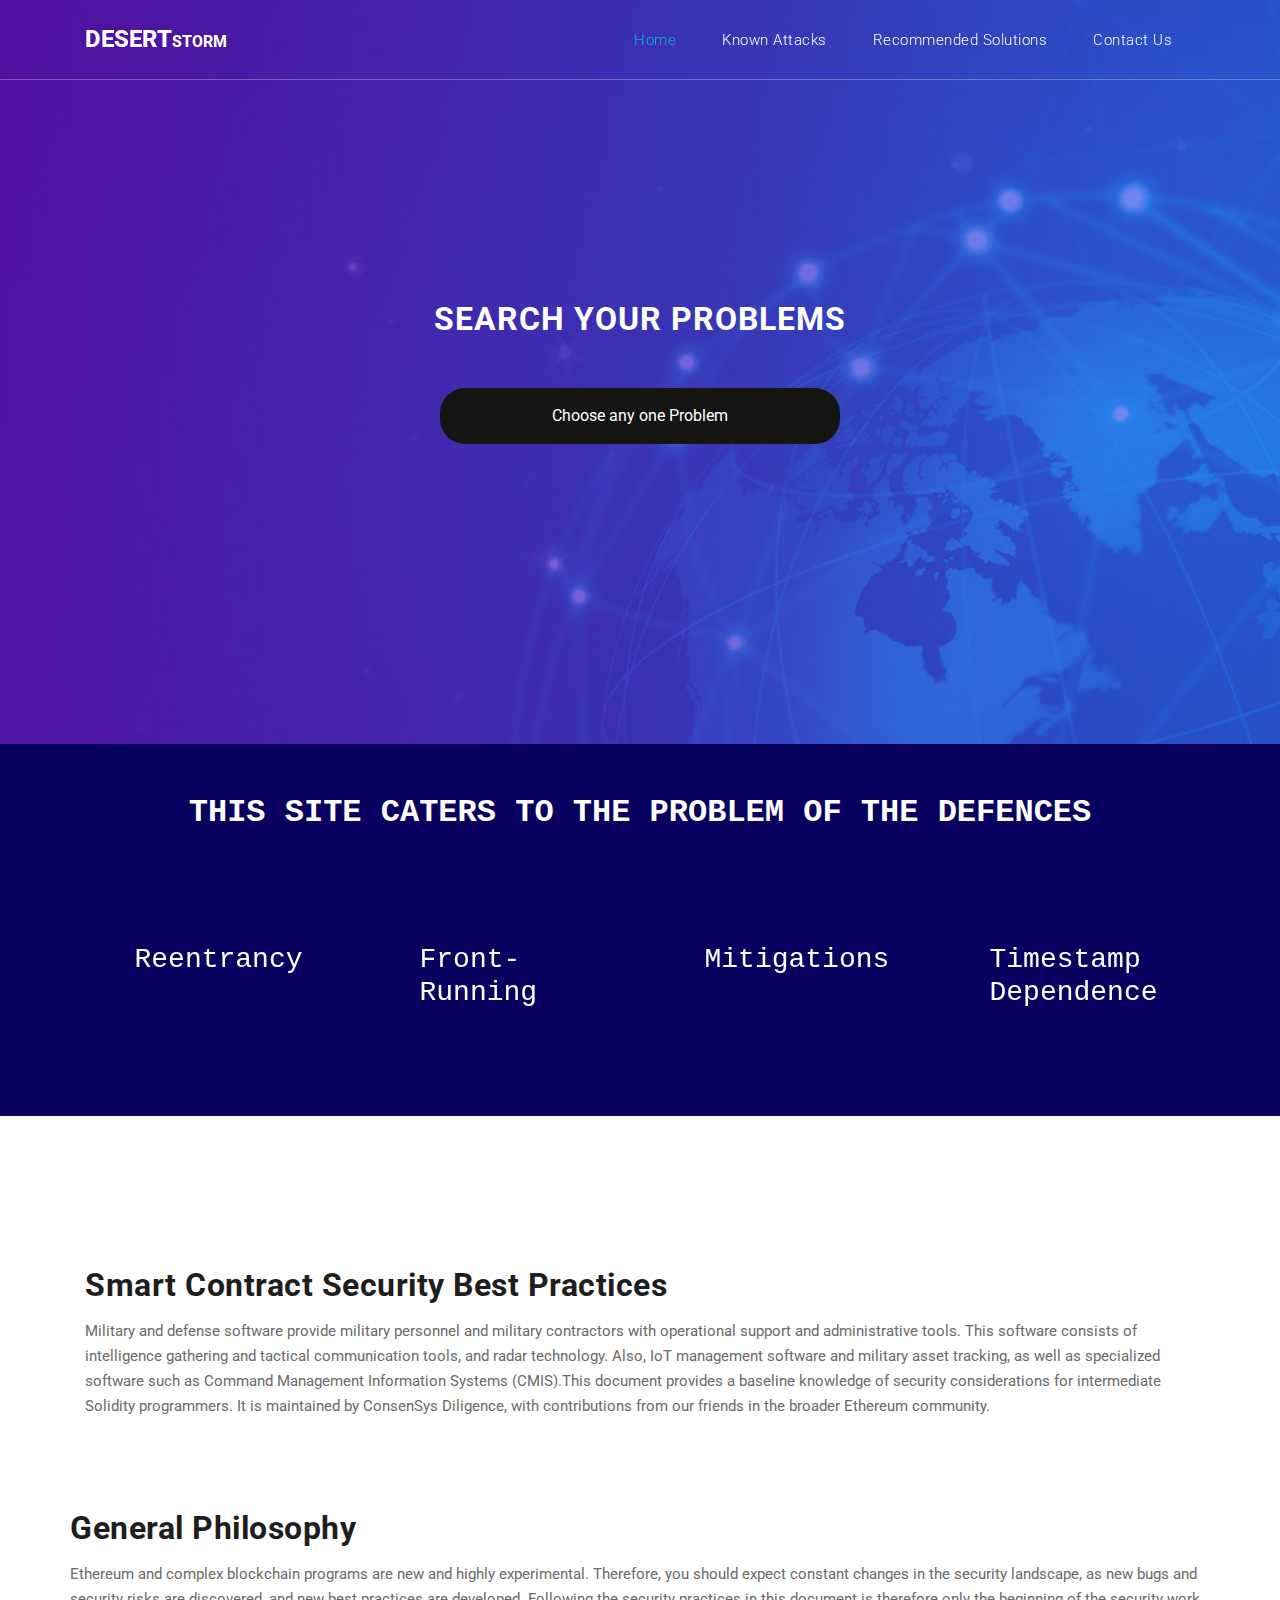
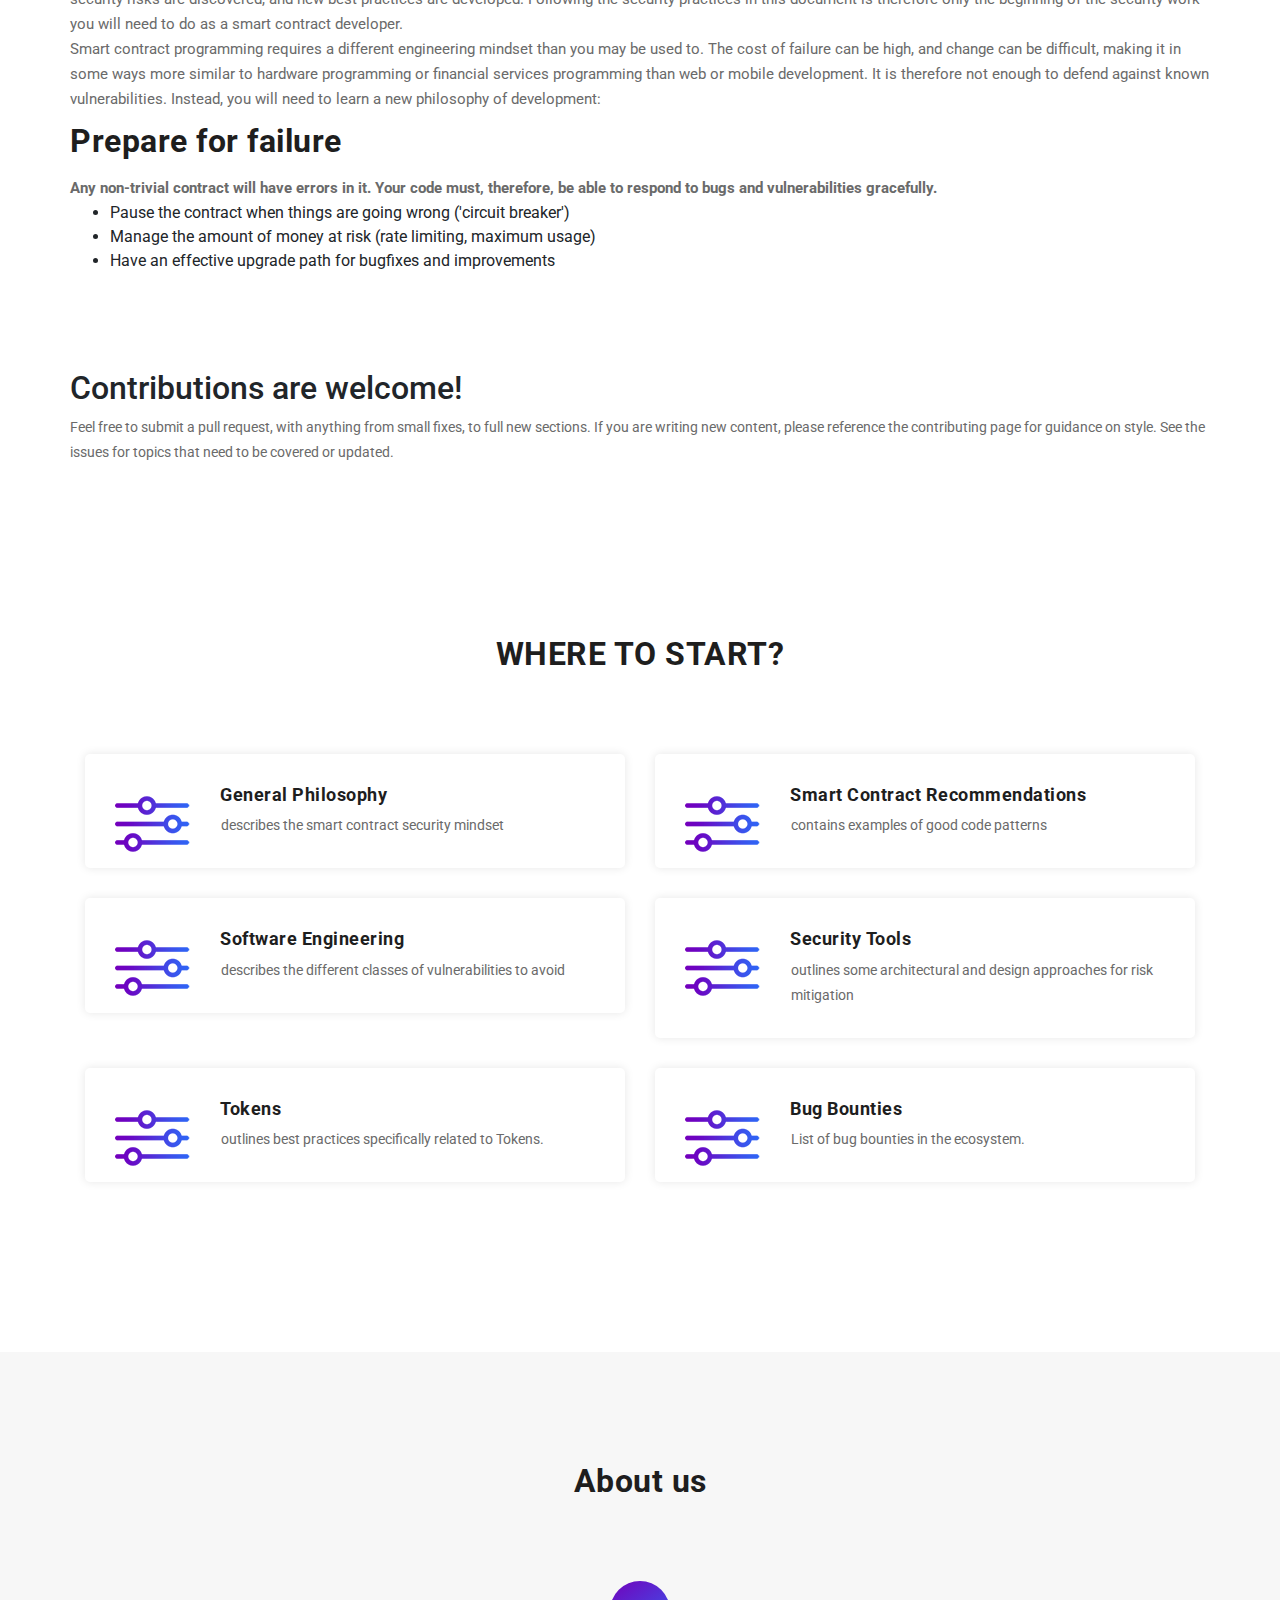
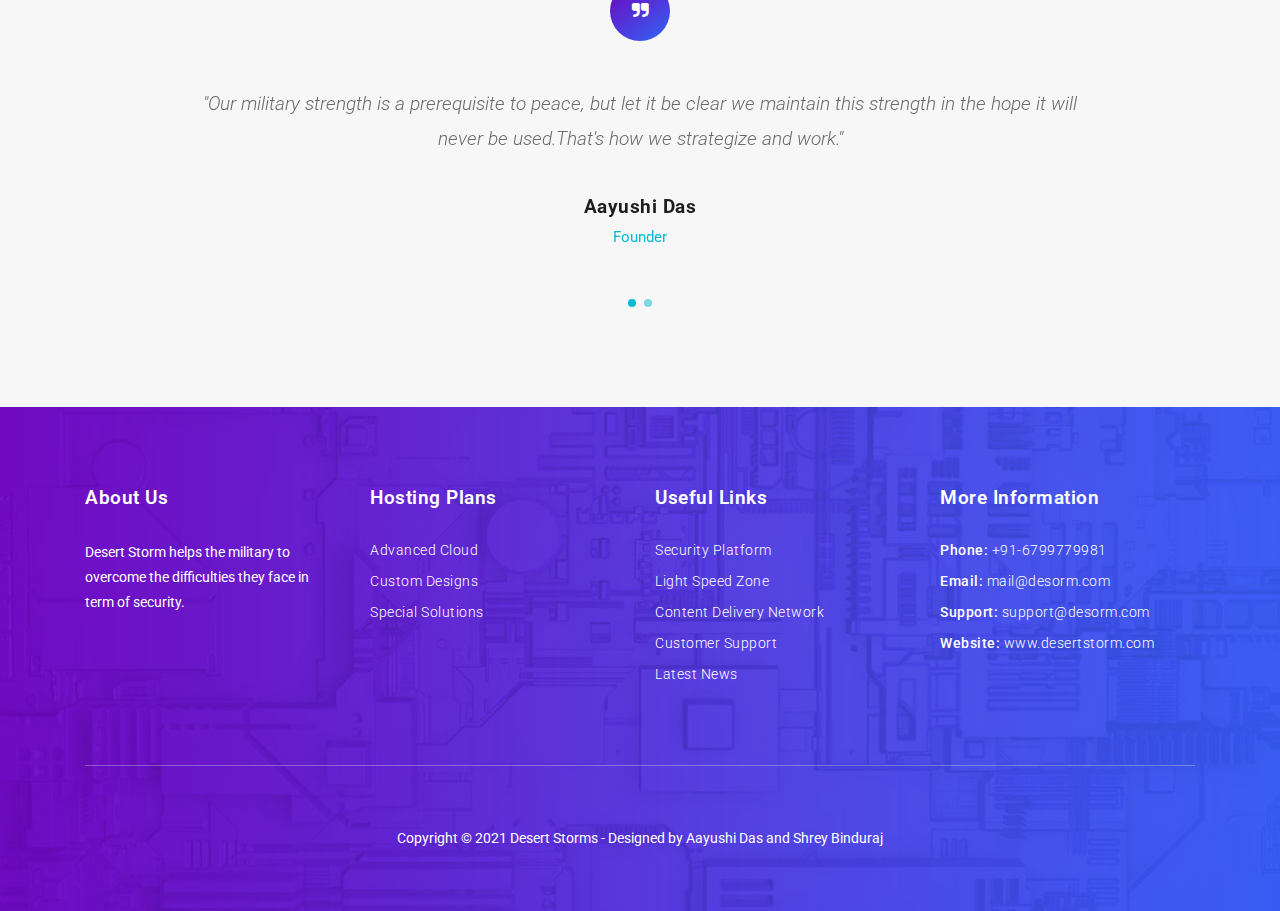
<file: index.html>
<!DOCTYPE html>
<html lang="en">

  <head>

    <meta charset="utf-8">
    <meta name="viewport" content="width=device-width, initial-scale=1, shrink-to-fit=no">
    <meta name="description" content="">
    <meta name="author" content="TemplateMo">
    <link href="https://fonts.googleapis.com/css?family=Roboto:100,300,400,500,700" rel="stylesheet">

    <title>Desert Storm:Website to prevent server attacks</title>

    <!-- Bootstrap core CSS -->
    <link href="vendor/bootstrap/css/bootstrap.min.css" rel="stylesheet">
    <!-- CSS only -->
    <link href="https://cdn.jsdelivr.net/npm/bootstrap@5.0.0-beta2/dist/css/bootstrap.min.css" rel="stylesheet" integrity="sha384-BmbxuPwQa2lc/FVzBcNJ7UAyJxM6wuqIj61tLrc4wSX0szH/Ev+nYRRuWlolflfl" crossorigin="anonymous">
    <!-- Additional CSS Files -->
    <link rel="stylesheet" href="assets/css/fontawesome.css">
    <link rel="stylesheet" href="assets/css/templatemo-host-cloud.css">
    <link rel="stylesheet" href="assets/css/owl.css">
    <link rel="stylesheet" href="style.css">
<!--

Host Cloud Template

https://templatemo.com/tm-541-host-cloud

-->
  </head>
  <style>

  .dropdown-button {
      background-color: #151515;
      color: white;
      width: 400px;
      padding: 16px;
      font-size: 16px;
      border: none;
      border-radius: 25px;
  }
  .dropdown {
      position: relative;
      display: inline-block;
  }

  .dropdown-list {
      display: none;
      position: absolute;
      background-color: #f1f1f1;
      min-width: 160px;
      box-shadow: 0px 8px 16px 0px rgba(0,0,0,0.2);
      z-index: 1;
  }

  .dropdown-list a {
      color: black;
      padding: 12px 16px;
      width:400px;
      text-decoration: none;
      display: block;
      font-family: verdana;
  }

  .dropdown-list a:hover {
      background-color: #ddd;
  }

  .dropdown:hover .dropdown-list {
      display: block;
  }

  .dropdown:hover .dropdown-button {
      background-color: #6666ff;
  }
  </style>
  <body>

    <!-- ***** Preloader Start ***** -->
    <div id="preloader">
        <div class="jumper">
            <div></div>
            <div></div>
            <div></div>
        </div>
    </div>
    <!-- ***** Preloader End ***** -->

    <!-- Header -->
    <header class="">
      <nav class="navbar navbar-expand-lg">
        <div class="container">
          <a class="navbar-brand" href="index.html"><h2>Desert<em>Storm</em></h2></a>
          <button class="navbar-toggler" type="button" data-toggle="collapse" data-target="#navbarResponsive" aria-controls="navbarResponsive" aria-expanded="false" aria-label="Toggle navigation">
            <span class="navbar-toggler-icon"></span>
          </button>
          <div class="collapse navbar-collapse" id="navbarResponsive">
            <ul class="navbar-nav ml-auto">
              <li class="nav-item active">
                <a class="nav-link" href="index.html">Home
                  <span class="sr-only">(current)</span>
                </a>
              </li>
              <li class="nav-item">
                <a class="nav-link" href="about.html">Known Attacks</a>
              </li>
              <li class="nav-item">
                <a class="nav-link" href="services.html">Recommended Solutions</a>
              </li>
              <li class="nav-item">
                <a class="nav-link" href="contact.html">Contact Us</a>
              </li>
            </ul>
          </div>
          <!-- <div class="functional-buttons">
            <ul>
              <li><a href="#">Log in</a></li>
              <li><a href="#">Sign Up</a></li>
            </ul>
          </div> -->
        </div>
      </nav>
    </header>

    <!-- Page Content -->
    <!-- Banner Starts Here -->
    <div class="banner">
      <div class="container">
        <div class="row">
          <div class="col-md-8 offset-md-2">
            <div class="header-text caption">
              <h2>Search your Problems</h2>
              <!-- <div id="search-section">
              	<form id="suggestion_form" name="gs" method="get" action="#">
                <div class="searchText">

                  <input type="text" name="q" class="searchText" placeholder="Enter your problem here..." autocomplete="on">
                  <ul>
                    <li><label><input type="checkbox" name="ext_com" value="1"><span>.com <em>($10/yr)</em></span></label></li>
                    <li><label><input type="checkbox" name="ext_net" value="1"><span>.net <em>($12/yr)</em></span></label></li>
                    <li><label><input type="checkbox" name="ext_org" value="1"><span>.org <em>($8/yr)</em></span></label></li>
                    <li><label><input type="checkbox" name="ext_in" value="1"><span>.in <em>($6/yr)</em></span></label></li>
                  </ul>
                </div>
                    <input type="submit" name="results" class="main-button" value="Search Now">
                 </form>
               <div class="advSearch_chkbox">
               </div>
              </div> -->
              <!-- <div class="search_select_box">
                <select data-live-search="true" class="w-100">
                  <option >Problem 1</option>
                  <option>Problem 2</option>
                  <option>Problem 3</option>
                  <option>Problem 4</option>
                </select>
              </div> -->
              <div class="dropdown">
  		<button class="dropdown-button">Choose any one Problem</button>
  		<div class="dropdown-list">
  			<a href="about.html">Reentrancy</a>
  			<a href="about.html">Front-Running</a>
  			<a href="about.html">TD</a>
        <a href="about.html">DoS</a>
  		</div>
  	</div>
            </div>
          </div>
        </div>
      </div>
    </div>
    <!-- Banner Ends Here -->

    <!-- Trusted Starts Here -->
    <div class="trusted-section">
      <div class="container">
        <div class="row">
          <div class="col-md-12">
            <div class="trusted-section-heading">
              <h2>THIS SITE CATERS TO THE PROBLEM OF THE DEFENCES</h2>
            </div>
          </div>
          <div class="col-md-12">
            <div class="owl-trusted owl-carousel">
              <div class="trusted-item">
                <!-- <img src="assets/images/trusted-01.png" alt="trusted 1"> -->
                <h3>Reentrancy</h3>
              </div>
              <div class="trusted-item">
                <!-- <img src="assets/images/trusted-01.png" alt="trusted 2"> -->
                <h3>Front-Running</h3>
              </div>
              <div class="trusted-item">
                <!-- <img src="assets/images/trusted-01.png" alt="trusted 3"> -->
                <h3>Mitigations</h3>
              </div>
              <div class="trusted-item">
                <!-- <img src="assets/images/trusted-01.png" alt="trusted 4"> -->
                <h3>Timestamp Dependence</h3>
              </div>
              <div class="trusted-item">
                <!-- <img src="assets/images/trusted-01.png" alt="trusted 5"> -->
                <h3>DoS with (Unexpected) revert</h3>
              </div>
            </div>
          </div>
        </div>
      </div>
    </div>
    <!-- Trusted Ends Here -->


    <!-- Services Starts Here -->
    <div class="services-section">
      <div class="container">
        <div class="row">
          <div class="col-md-12">
            <div class="section-heading">
              <h2>Smart Contract Security Best Practices</h2>
              <p>Military and defense software provide military personnel and military contractors with operational support and administrative tools. This software consists of intelligence gathering and tactical communication tools, and radar technology. Also, IoT management software and military asset tracking, as well as specialized software such as Command Management Information Systems (CMIS).This document provides a baseline knowledge of security considerations for intermediate Solidity programmers. It is maintained by ConsenSys Diligence, with contributions from our friends in the broader Ethereum community.</p>
            </div>
          </div>
          <div class="section-heading">
            <h2>General Philosophy</h2>
<p>Ethereum and complex blockchain programs are new and highly experimental. Therefore, you should expect constant changes in the security landscape, as new bugs and security risks are discovered, and new best practices are developed. Following the security practices in this document is therefore only the beginning of the security work you will need to do as a smart contract developer.<br>
Smart contract programming requires a different engineering mindset than you may be used to. The cost of failure can be high, and change can be difficult, making it in some ways more similar to hardware programming or financial services programming than web or mobile development. It is therefore not enough to defend against known vulnerabilities. Instead, you will need to learn a new philosophy of development:</p>

<h2>Prepare for failure</h2>
<p><strong>Any non-trivial contract will have errors in it. Your code must, therefore, be able to respond to bugs and vulnerabilities gracefully.</strong></p>
<ul>
  <li>Pause the contract when things are going wrong ('circuit breaker')</li>
  <li>Manage the amount of money at risk (rate limiting, maximum usage)</li>
  <li>Have an effective upgrade path for bugfixes and improvements</li>
</ul>


          </div>
          <!-- <div class="col-md-4 col-sm-6 col-xs-12">
            <div class="service-item">
              <i class="fa fa-database"></i>
              <h4>10x Light Cloud</h4>
              <p>Aenean sit amet leo vitae tellus vehicula tincidunt vel sed lorem. Nullam tincidunt commodo magna, id aliquam sapien sollicitudin id.</p>
            </div>
          </div>
          <div class="col-md-4 col-sm-6 col-xs-12">
            <div class="service-item">
              <i class="fa fa-database"></i>
              <h4>Managed VPS Cloud</h4>
              <p>You are not allowed to re-distribute this template as a downloadable ZIP file on any template collection website. Please <a rel="nofollow" href="https://templatemo.com/contact" target="_parent">contact us</a> if you want to.</p>
            </div>
          </div>
          <div class="col-md-4 col-sm-6 col-xs-12">
            <div class="service-item">
              <i class="fa fa-database"></i>
              <h4>Fully Dedicated</h4>
              <p>Aenean sit amet leo vitae tellus vehicula tincidunt vel sed lorem. Nullam tincidunt commodo magna, id aliquam sapien sollicitudin id.</p>
            </div> -->
            <h2>Contributions are welcome!</h2>
<p>Feel free to submit a pull request, with anything from small fixes, to full new sections. If you are writing new content, please reference the contributing page for guidance on style.
See the issues for topics that need to be covered or updated.</p>
          </div>
        </div>
      </div>
    </div>
    <!-- Services Ends Here -->


    <!-- Pricing Starts Here -->
    <!-- <div class="pricing-section">
      <div class="background-image-pricing">
      </div>
      <div class="container">
        <div class="row">
          <div class="col-md-8 offset-md-2">
            <div class="section-heading">
              <h2>Cloud Hosting Plans</h2>
              <p>Lorem ipsum dolor amet taxidermy sriracha cardigan salvia actually vice migas enamel pin sustainable carry scenester lomo hot chicken farm table actually kinfolk.</p>
            </div>
          </div>
          <div class="col-md-4 col-sm-6 col-xs-12">
            <div class="pricing-item">
              <h4>Basic Cloud 5x</h4>
              <div class="price">
                <h6>$15.50</h6>
                <span>monthly</span>
              </div>
              <p>Etiam sit amet placerat lacus, sed placerat mauris. Vestibulum malesuada vehicula sapien non tempus.</p>
              <div class="dev"></div>
              <ul>
                <li><i class="fa fa-check"></i>500 GB Storage Space</li>
                <li><i class="fa fa-check"></i>3 TB Data Transfer</li>
                <li><i class="fa fa-check"></i>Basic Managed Panel</li>
                <li><i class="fa fa-check"></i>24/7 Fast Support</li>
                <li><i class="fa fa-check"></i>100 Premium Themes</li>
                <li><i class="fa fa-check"></i>Cancel or Upgrade Anytime</li>
              </ul>
              <a href="#" class="main-button">Start Plan</a>
            </div>
          </div>
          <div class="col-md-4 col-sm-6 col-xs-12">
            <div class="pricing-item">
              <h4>Cloud VPS 10x</h4>
              <div class="price price-gradient">
                <h6>$30.00</h6>
                <span>monthly</span>
              </div>
              <p>Etiam sit amet placerat lacus, sed placerat mauris. Vestibulum malesuada vehicula sapien non tempus.</p>
              <div class="dev"></div>
              <ul>
                <li><i class="fa fa-check"></i>1 TB Cloud Space</li>
                <li><i class="fa fa-check"></i>8 TB Data Transfer</li>
                <li><i class="fa fa-check"></i>Fully Managed Panel</li>
                <li><i class="fa fa-check"></i>15-minute Quick Support</li>
                <li><i class="fa fa-check"></i>Unlimted Web Addons</li>
                <li><i class="fa fa-check"></i>Cancel or Upgrade Anytime</li>
              </ul>
              <a href="#" class="gradient-button">Select Plan</a>
            </div>
          </div>
          <div class="col-md-4 col-sm-6 col-xs-12">
            <div class="pricing-item">
              <h4>Advanced Cloud</h4>
              <div class="price">
                <h6>$72.25</h6>
                <span>monthly</span>
              </div>
              <p>Etiam sit amet placerat lacus, sed placerat mauris. Vestibulum malesuada vehicula sapien non tempus.</p>
              <div class="dev"></div>
              <ul>
                <li><i class="fa fa-check"></i>4 TB Cloud Space</li>
                <li><i class="fa fa-check"></i>20 TB Data Transfer</li>
                <li><i class="fa fa-check"></i>Fully Managed Panel</li>
                <li><i class="fa fa-check"></i>15-minute Quick Support</li>
                <li><i class="fa fa-check"></i>Top Notch Web Apps</li>
                <li><i class="fa fa-check"></i>Advanced Scalable</li>
              </ul>
              <a href="#" class="main-button">Take it now</a>
            </div>
          </div>
        </div>
      </div>
    </div> -->
    <!-- Pricing Ends Here -->


    <!-- Features Starts Here -->
    <div class="features-section">
      <div class="container">
        <div class="row">
          <div class="col-md-12">
            <div class="section-heading">
              <!-- <span>Best Quality for you</span> -->
              <h2>WHERE TO START?</h2>
            </div>
          </div>
          <div class="col-md-6">
            <div class="feature-item">
              <div class="icon">
                <img src="assets/images/feature-01.png" alt="">
              </div>
              <h4>General Philosophy </h4>
              <p>describes the smart contract security mindset</p>
            </div>
          </div>
          <div class="col-md-6">
            <div class="feature-item">
              <div class="icon">
                <img src="assets/images/feature-01.png" alt="">
              </div>
              <h4>Smart Contract Recommendations </h4>
              <p>contains examples of good code patterns</p>
            </div>
          </div>
          <div class="col-md-6">
            <div class="feature-item">
              <div class="icon">
                <img src="assets/images/feature-01.png" alt="">
              </div>
              <h4>Software Engineering </h4>
              <p>describes the different classes of vulnerabilities to avoid</p>
            </div>
          </div>
          <div class="col-md-6">
            <div class="feature-item">
              <div class="icon">
                <img src="assets/images/feature-01.png" alt="">
              </div>
              <h4>Security Tools </h4>
              <p>outlines some architectural and design approaches for risk mitigation</p>
            </div>
          </div>
          <div class="col-md-6">
            <div class="feature-item">
              <div class="icon">
                <img src="assets/images/feature-01.png" alt="">
              </div>
              <h4>Tokens </h4>
              <p> outlines best practices specifically related to Tokens. </p>
            </div>
          </div>
          <div class="col-md-6">
            <div class="feature-item">
              <div class="icon">
                <img src="assets/images/feature-01.png" alt="">
              </div>
              <h4>Bug Bounties</h4>
              <p>List of bug bounties in the ecosystem.</p>
            </div>
          </div>
        </div>
      </div>
    </div>
    <!-- Features Ends Here -->


    <!-- Testimonials Starts Here -->
    <div class="testimonials-section">
      <div class="container">
        <div class="row">
          <div class="col-md-12">
            <div class="section-heading">
              <h2>About us</h2>
            </div>
          </div>
          <div class="col-md-10 offset-md-1">
            <div class="owl-testimonials owl-carousel">
              <div class="testimonial-item">
                <div class="icon">
                  <i class="fa fa-quote-right"></i>
                </div>
                <p>"Our military strength is a prerequisite to peace, but let it be clear we maintain this strength in the hope it will never be used.That's how we strategize and work."</p>
                <h4>Aayushi Das</h4>
                <span>Founder</span>
              </div>
              <div class="testimonial-item">
                <div class="icon">
                  <i class="fa fa-quote-right"></i>
                </div>
                <p>"None but an armed nation can dispense with a standing army. To keep ours armed and disciplined is therefore at all times important.Hence,helping the defences with some of the problems they are facing."</p>
                <h4>Shrey Binduraj</h4>
                <span>Co-Founder</span>
              </div>
            </div>
          </div>
        </div>
      </div>
    </div>
    <!-- Testimonials Ends Here -->


    <!-- Footer Starts Here -->
    <footer>
      <div class="container">
        <div class="row">
          <div class="col-md-3 col-sm-6 col-xs-12">
            <div class="footer-item">
              <div class="footer-heading">
                <h2>About Us</h2>
              </div>
              <p>Desert Storm helps the military to overcome the difficulties they face in term of security.</p>
            </div>
          </div>

          <div class="col-md-3 col-sm-6 col-xs-12">
            <div class="footer-item">
              <div class="footer-heading">
                <h2>Hosting Plans</h2>
              </div>
              <ul class="footer-list">
                <li><a href="#">Advanced Cloud</a></li>
                <li><a href="#">Custom Designs</a></li>
                <li><a href="#">Special Solutions</a></li>
              </ul>
            </div>
          </div>


          <div class="col-md-3 col-sm-6 col-xs-12">
            <div class="footer-item">
              <div class="footer-heading">
                <h2>Useful Links</h2>
              </div>
              <ul class="footer-list">
                <li><a href="#">Security Platform</a></li>
                <li><a href="#">Light Speed Zone</a></li>
                <li><a href="#">Content Delivery Network</a></li>
                <li><a href="#">Customer Support</a></li>
                <li><a href="#">Latest News</a></li>
              </ul>
            </div>
          </div>

          <div class="col-md-3 col-sm-6 col-xs-12">
            <div class="footer-item">
              <div class="footer-heading">
                <h2>More Information</h2>
              </div>
              <ul class="footer-list">
                <li>Phone: <a href="#">+91-6799779981</a></li>
                <li>Email: <a href="#">mail@desorm.com</a></li>
                <li>Support: <a href="#">support@desorm.com</a></li>
                <li>Website: <a href="#">www.desertstorm.com</a></li>
              </ul>
            </div>
          </div>
          <div class="col-md-12">
            <div class="sub-footer">
              <p>Copyright &copy; 2021 Desert Storms
				- Designed by <a rel="nofollow" href="https://templatemo.com">Aayushi Das and Shrey Binduraj</a></p>
            </div>
          </div>
        </div>
      </div>
    </footer>
    <!-- Footer Ends Here -->

    <!-- Bootstrap core JavaScript -->
    <script src="vendor/jquery/jquery.min.js"></script>
    <script src="vendor/bootstrap/js/bootstrap.bundle.min.js"></script>

    <!-- Additional Scripts -->
    <script src="assets/js/custom.js"></script>
    <script src="assets/js/owl.js"></script>
    <script src="assets/js/accordions.js"></script>


    <script language = "text/Javascript">
      cleared[0] = cleared[1] = cleared[2] = 0; //set a cleared flag for each field
      function clearField(t){                   //declaring the array outside of the
      if(! cleared[t.id]){                      // function makes it static and global
          cleared[t.id] = 1;  // you could use true and false, but that's more typing
          t.value='';         // with more chance of typos
          t.style.color='#fff';
          }
      }
    </script>

    <script src="script.js" charset="utf-8"></script>
  </body>
</html>
</file>
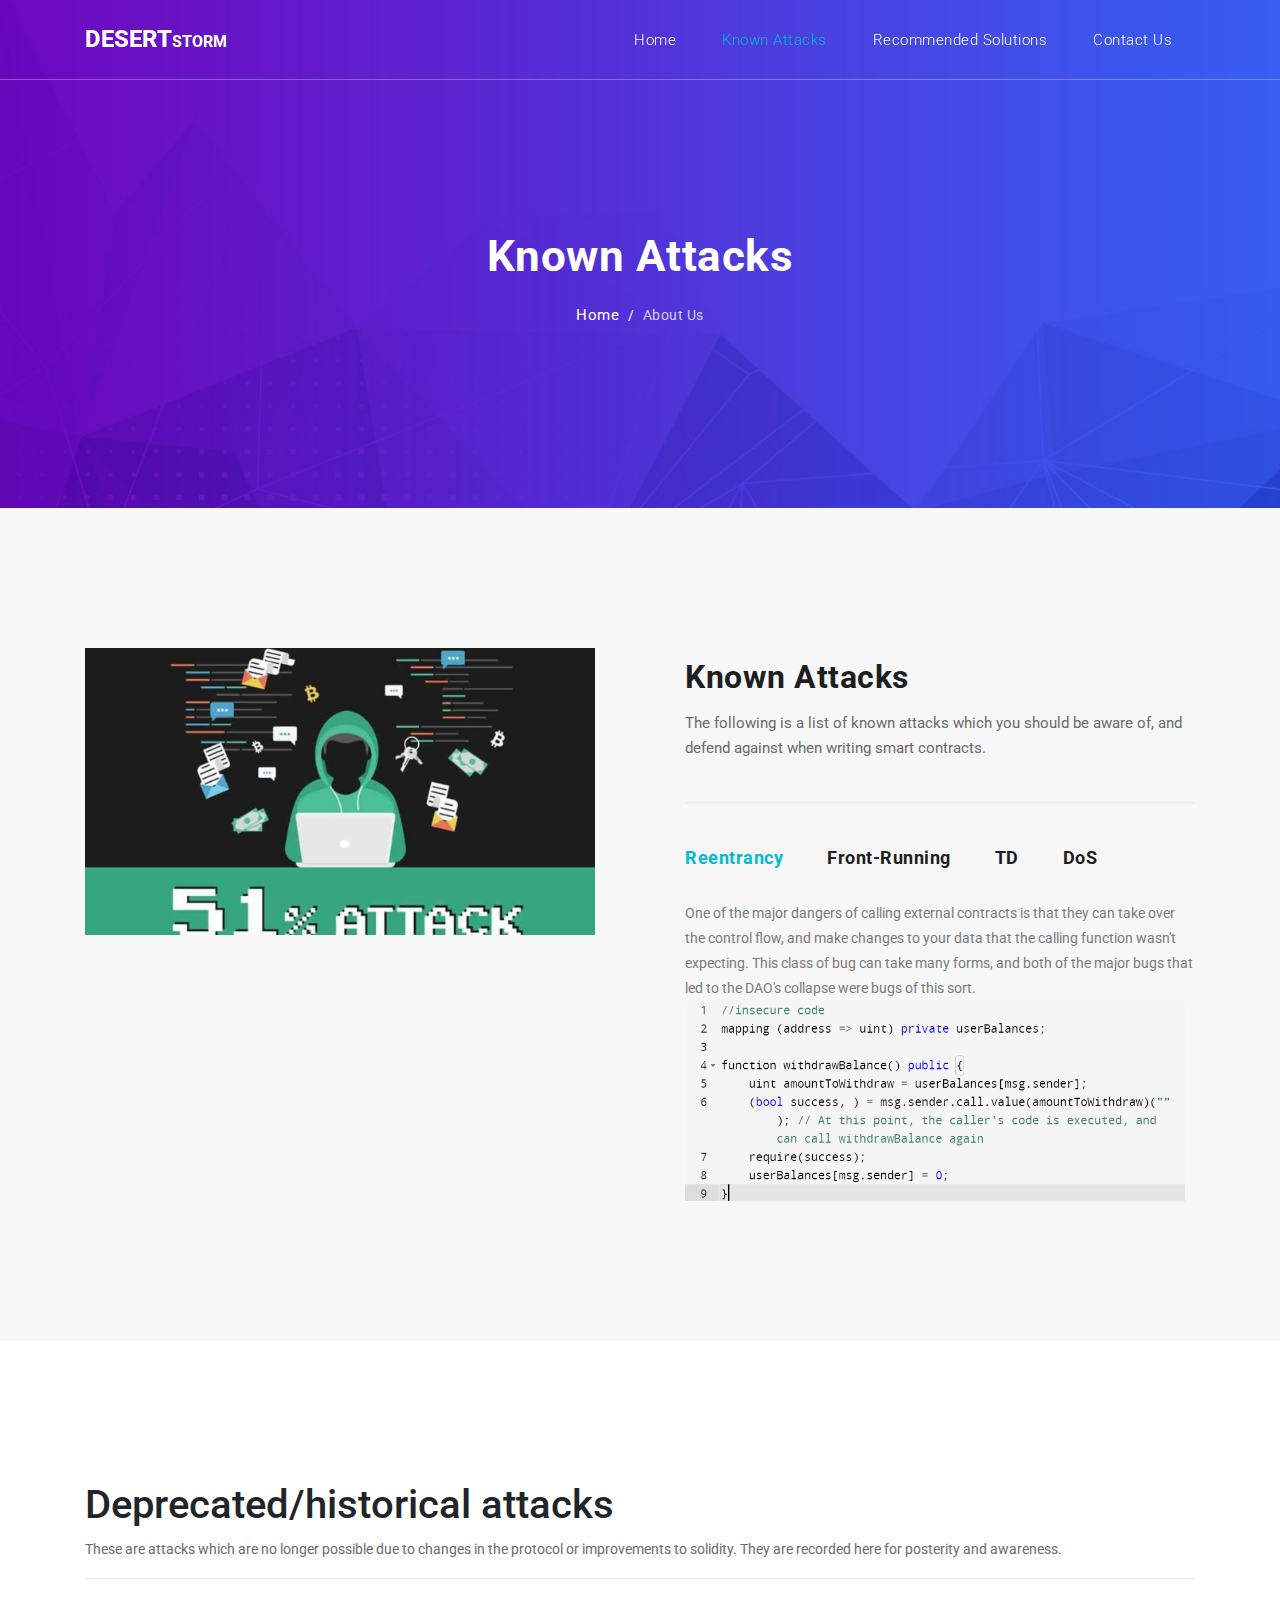
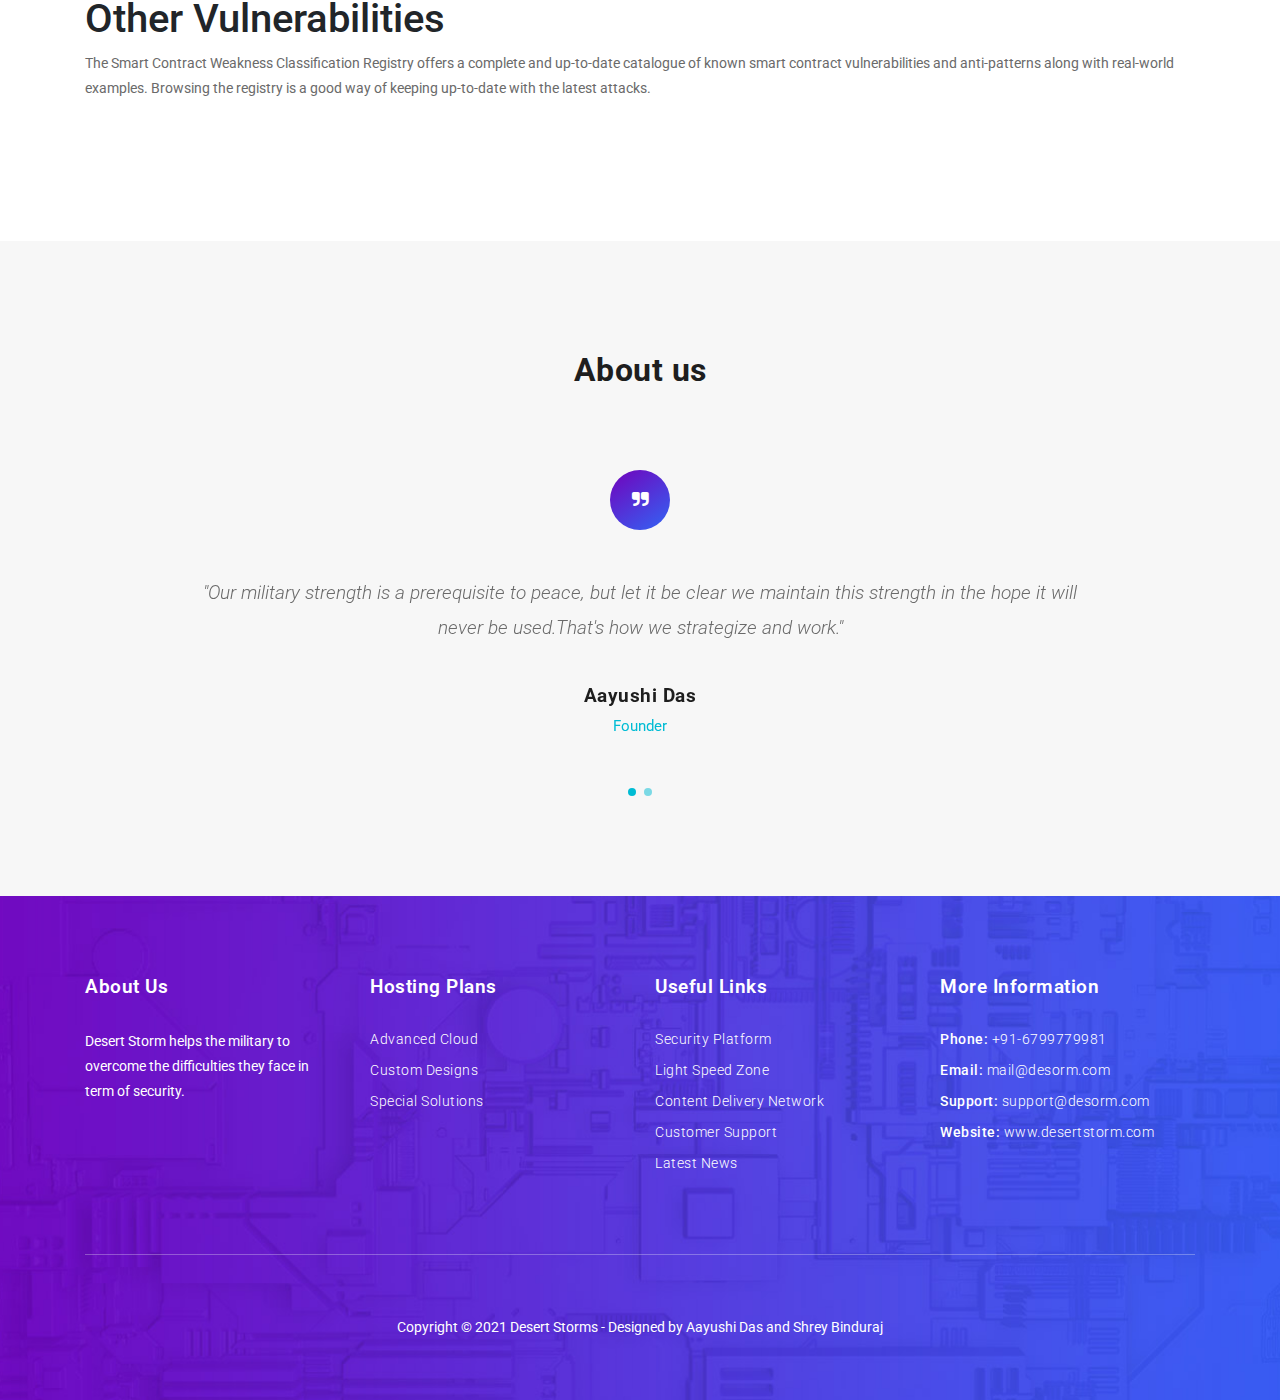
<file: about.html>
<!DOCTYPE html>
<html lang="en">

  <head>

    <meta charset="utf-8">
    <meta name="viewport" content="width=device-width, initial-scale=1, shrink-to-fit=no">
    <meta name="description" content="">
    <meta name="author" content="TemplateMo">
    <link href="https://fonts.googleapis.com/css?family=Roboto:100,300,400,500,700" rel="stylesheet">

    <title>Desert Storm:Website to prevent server attacks</title>

    <!-- Bootstrap core CSS -->
    <link href="vendor/bootstrap/css/bootstrap.min.css" rel="stylesheet">

    <!-- Additional CSS Files -->
    <link rel="stylesheet" href="assets/css/fontawesome.css">
    <link rel="stylesheet" href="assets/css/templatemo-host-cloud.css">
    <link rel="stylesheet" href="assets/css/owl.css">
<!--

Host Cloud Template

https://templatemo.com/tm-541-host-cloud

-->
  </head>

  <body>

    <!-- ***** Preloader Start ***** -->
    <div id="preloader">
        <div class="jumper">
            <div></div>
            <div></div>
            <div></div>
        </div>
    </div>
    <!-- ***** Preloader End ***** -->

    <!-- Header -->
    <header class="">
      <nav class="navbar navbar-expand-lg">
        <div class="container">
          <a class="navbar-brand" href="index.html"><h2>Desert<em>Storm</em></h2></a>
          <button class="navbar-toggler" type="button" data-toggle="collapse" data-target="#navbarResponsive" aria-controls="navbarResponsive" aria-expanded="false" aria-label="Toggle navigation">
            <span class="navbar-toggler-icon"></span>
          </button>
          <div class="collapse navbar-collapse" id="navbarResponsive">
            <ul class="navbar-nav ml-auto">
              <li class="nav-item">
                <a class="nav-link" href="index.html">Home
                  <span class="sr-only">(current)</span>
                </a>
              </li>
              <li class="nav-item active">
                <a class="nav-link" href="about.html">Known Attacks</a>
              </li>
              <li class="nav-item">
                <a class="nav-link" href="services.html">Recommended Solutions</a>
              </li>
              <li class="nav-item">
                <a class="nav-link" href="contact.html">Contact Us</a>
              </li>
            </ul>
          </div>
          <!-- <div class="functional-buttons">
            <ul>
              <li><a href="#">Log in</a></li>
              <li><a href="#">Sign Up</a></li>
            </ul>
          </div> -->
        </div>
      </nav>
    </header>

    <!-- Page Content -->
    <!-- Heading Starts Here -->
    <div class="page-heading header-text">
      <div class="container">
        <div class="row">
          <div class="col-md-12">
            <h1>Known Attacks</h1>
            <p><a href="index.html">Home</a> / <span>About Us</span></p>
          </div>
        </div>
      </div>
    </div>
    <!-- Heading Ends Here -->


    <!-- About Us Starts Here -->
    <div class="about-us">
      <div class="container">
        <div class="row">
          <div class="col-md-6">
            <div class="left-image">
              <img src="assets/images/our-team.jpg" alt="">
            </div>
          </div>
          <div class="col-md-6">
            <div class="right-content">
              <div class="section-heading">
                <h2>Known Attacks</h2>
                <p>The following is a list of known attacks which you should be aware of, and defend against when writing smart contracts.</p>
              </div>
              <div id='tabs'>
                  <ul>
                    <li><a href='#tabs-1'>Reentrancy</a></li>
                    <li><a href='#tabs-2'>Front-Running</a></li>
                    <li><a href='#tabs-3'>TD</a></li>
                    <li><a href='#tabs-4'>DoS</a></li>
                  </ul>
                  <section class='tabs-content'>
                    <article id='tabs-1'>
                      <p>One of the major dangers of calling external contracts is that they can take over the control flow, and make changes to your data that the calling function wasn't expecting. This class of bug can take many forms, and both of the major bugs that led to the DAO's collapse were bugs of this sort.</p>
                      <img src="assets/images/problem 1.png" height="200px" width="500px"alt="">
                    </article>
                    <article id='tabs-2'>
                      <p>Front-running, coined originally for traditional financial markets, is the race to order the chaos to the winners benefit. In financial markets, the flow of information gave birth to intermediaries that could simply profit by being the first to know and react to some information. These attacks mostly had been within stock market deals and early domain registries, such as whois gateways.</p>
                      <img src="assets/images/Problem 2.png" height="300px" width="600px" alt="">
                    </article>
                    <article id='tabs-3'>
                      <p>Be aware that the timestamp of the block can be manipulated by the miner, and all direct and indirect uses of the timestamp should be considered.</p>
                      <img src="assets/images/Problem 3.png" height="300px" width="600px" alt="">
                    </article>
                    <article id='tabs-4'>
                      <p>If attacker bids using a smart contract which has a fallback function that reverts any payment, the attacker can win any auction. When it tries to refund the old leader, it reverts if the refund fails. This means that a malicious bidder can become the leader while making sure that any refunds to their address will always fail. In this way, they can prevent anyone else from calling the bid() function, and stay the leader forever. A recommendation is to set up a pull payment system instead, as described earlier.</p>
                      <img src="assets/images/Problem 4.png" height="200px" width="500px" alt="">

                    </article>
                  </section>
                </div>
            </div>
          </div>
        </div>
      </div>
    </div>
    <!-- About Us Ends Here -->


    <!-- Team Starts Here -->
    <div class="team-section">
      <div class="container">
        <h1>Deprecated/historical attacks</h1>
<p>These are attacks which are no longer possible due to changes in the protocol or improvements to solidity. They are recorded here for posterity and awareness.</p>
<hr>
        <h1>Other Vulnerabilities</h1>
        <p>The Smart Contract Weakness Classification Registry offers a complete and up-to-date catalogue of known smart contract vulnerabilities and anti-patterns along with real-world examples. Browsing the registry is a good way of keeping up-to-date with the latest attacks.</p>
      </div>

    </div>
    <!-- Team Ends Here -->


    <!-- Testimonials Starts Here -->
    <div class="testimonials-section">
      <div class="container">
        <div class="row">
          <div class="col-md-12">
            <div class="section-heading">
              <h2>About us</h2>
            </div>
          </div>
          <div class="col-md-10 offset-md-1">
            <div class="owl-testimonials owl-carousel">
              <div class="testimonial-item">
                <div class="icon">
                  <i class="fa fa-quote-right"></i>
                </div>
                <p>"Our military strength is a prerequisite to peace, but let it be clear we maintain this strength in the hope it will never be used.That's how we strategize and work."</p>
                <h4>Aayushi Das</h4>
                <span>Founder</span>
              </div>
              <div class="testimonial-item">
                <div class="icon">
                  <i class="fa fa-quote-right"></i>
                </div>
                <p>"None but an armed nation can dispense with a standing army. To keep ours armed and disciplined is therefore at all times important.Hence,helping the defences with some of the problems they are facing."</p>
                <h4>Shrey Binduraj</h4>
                <span>Co-Founder</span>
              </div>
            </div>
          </div>
        </div>
      </div>
    </div>
    <!-- Testimonials Ends Here -->


    <!-- Footer Starts Here -->
    <footer>
      <div class="container">
        <div class="row">
          <div class="col-md-3 col-sm-6 col-xs-12">
            <div class="footer-item">
              <div class="footer-heading">
                <h2>About Us</h2>
              </div>
              <p>Desert Storm helps the military to overcome the difficulties they face in term of security.</p>
            </div>
          </div>

          <div class="col-md-3 col-sm-6 col-xs-12">
            <div class="footer-item">
              <div class="footer-heading">
                <h2>Hosting Plans</h2>
              </div>
              <ul class="footer-list">
                <li><a href="#">Advanced Cloud</a></li>
                <li><a href="#">Custom Designs</a></li>
                <li><a href="#">Special Solutions</a></li>
              </ul>
            </div>
          </div>


          <div class="col-md-3 col-sm-6 col-xs-12">
            <div class="footer-item">
              <div class="footer-heading">
                <h2>Useful Links</h2>
              </div>
              <ul class="footer-list">
                <li><a href="#">Security Platform</a></li>
                <li><a href="#">Light Speed Zone</a></li>
                <li><a href="#">Content Delivery Network</a></li>
                <li><a href="#">Customer Support</a></li>
                <li><a href="#">Latest News</a></li>
              </ul>
            </div>
          </div>

          <div class="col-md-3 col-sm-6 col-xs-12">
            <div class="footer-item">
              <div class="footer-heading">
                <h2>More Information</h2>
              </div>
              <ul class="footer-list">
                <li>Phone: <a href="#">+91-6799779981</a></li>
                <li>Email: <a href="#">mail@desorm.com</a></li>
                <li>Support: <a href="#">support@desorm.com</a></li>
                <li>Website: <a href="#">www.desertstorm.com</a></li>
              </ul>
            </div>
          </div>
          <div class="col-md-12">
            <div class="sub-footer">
              <p>Copyright &copy; 2021 Desert Storms
        - Designed by <a rel="nofollow" href="https://templatemo.com">Aayushi Das and Shrey Binduraj</a></p>
            </div>
          </div>
        </div>
      </div>
    </footer>
    <!-- Footer Ends Here -->

    <!-- Bootstrap core JavaScript -->
    <script src="vendor/jquery/jquery.min.js"></script>
    <script src="vendor/bootstrap/js/bootstrap.bundle.min.js"></script>

    <!-- Additional Scripts -->
    <script src="assets/js/custom.js"></script>
    <script src="assets/js/owl.js"></script>
    <script src="assets/js/accordions.js"></script>

    <script language = "text/Javascript">
      cleared[0] = cleared[1] = cleared[2] = 0; //set a cleared flag for each field
      function clearField(t){                   //declaring the array outside of the
      if(! cleared[t.id]){                      // function makes it static and global
          cleared[t.id] = 1;  // you could use true and false, but that's more typing
          t.value='';         // with more chance of typos
          t.style.color='#fff';
          }
      }
    </script>

  </body>
</html>
</file>
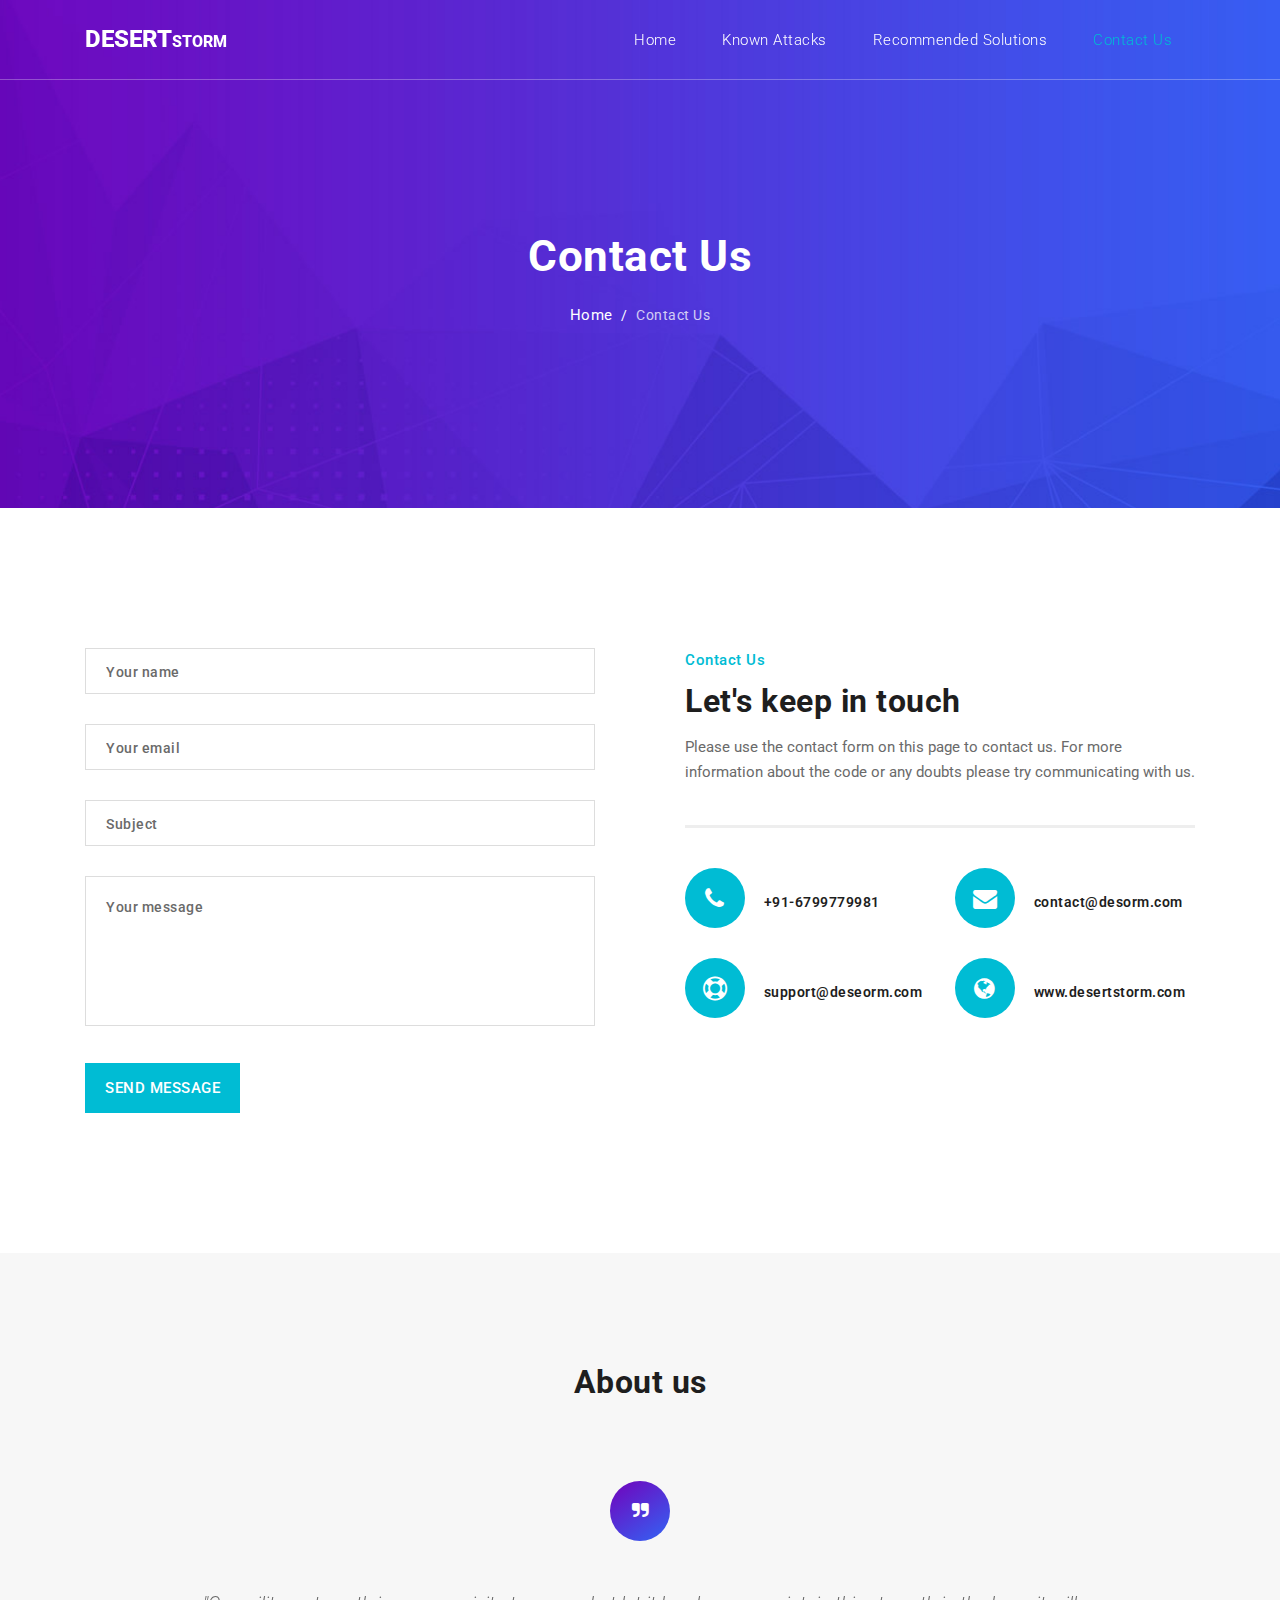
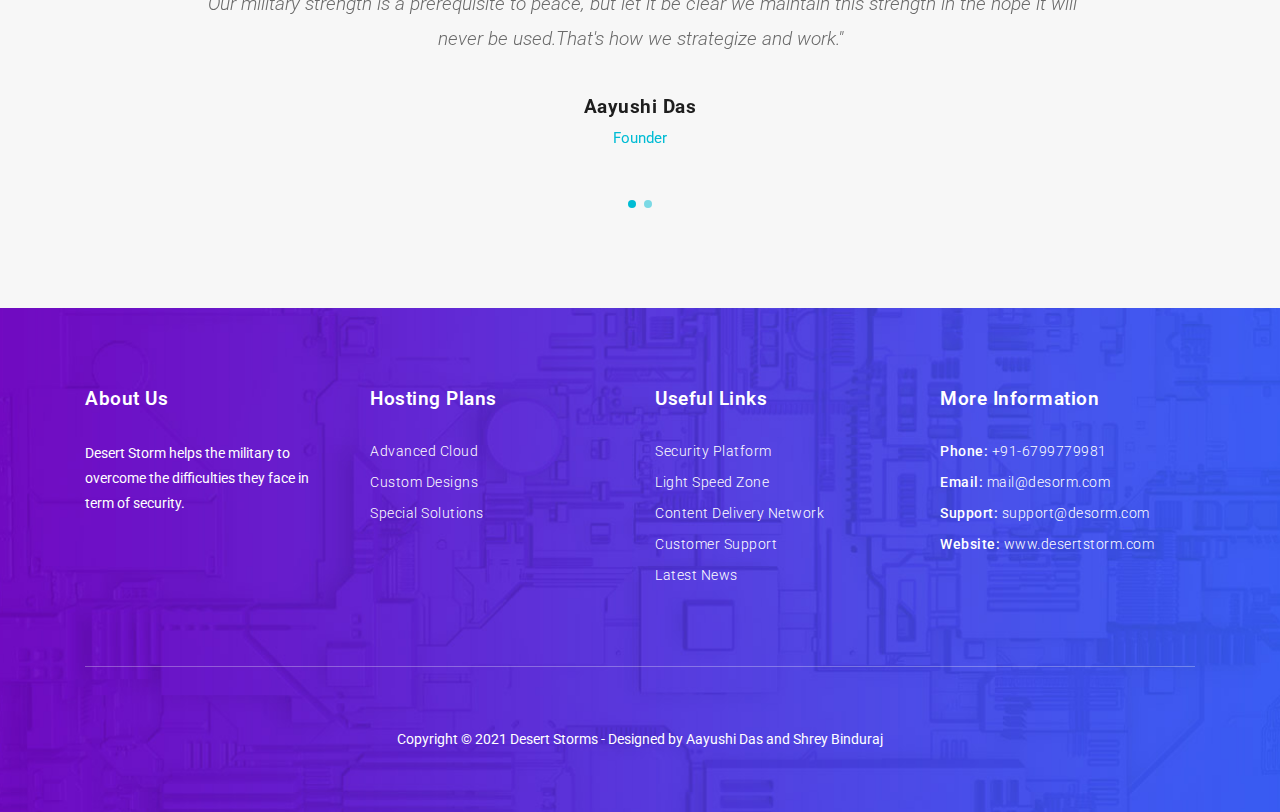
<file: contact.html>
<!DOCTYPE html>
<html lang="en">

  <head>

    <meta charset="utf-8">
    <meta name="viewport" content="width=device-width, initial-scale=1, shrink-to-fit=no">
    <meta name="description" content="">
    <meta name="author" content="TemplateMo">
    <link href="https://fonts.googleapis.com/css?family=Roboto:100,300,400,500,700" rel="stylesheet">

    <title>Desert Storm:Website to prevent server attacks</title>

    <!-- Bootstrap core CSS -->
    <link href="vendor/bootstrap/css/bootstrap.min.css" rel="stylesheet">

    <!-- Additional CSS Files -->
    <link rel="stylesheet" href="assets/css/fontawesome.css">
    <link rel="stylesheet" href="assets/css/templatemo-host-cloud.css">
    <link rel="stylesheet" href="assets/css/owl.css">
<!--

Host Cloud Template

https://templatemo.com/tm-541-host-cloud

-->
  </head>

  <body>

    <!-- ***** Preloader Start ***** -->
    <div id="preloader">
        <div class="jumper">
            <div></div>
            <div></div>
            <div></div>
        </div>
    </div>
    <!-- ***** Preloader End ***** -->

    <!-- Header -->
    <header class="">
      <nav class="navbar navbar-expand-lg">
        <div class="container">
          <a class="navbar-brand" href="index.html"><h2>Desert<em>Storm</em></h2></a>
          <button class="navbar-toggler" type="button" data-toggle="collapse" data-target="#navbarResponsive" aria-controls="navbarResponsive" aria-expanded="false" aria-label="Toggle navigation">
            <span class="navbar-toggler-icon"></span>
          </button>
          <div class="collapse navbar-collapse" id="navbarResponsive">
            <ul class="navbar-nav ml-auto">
              <li class="nav-item">
                <a class="nav-link" href="index.html">Home
                  <span class="sr-only">(current)</span>
                </a>
              </li>
              <li class="nav-item">
                <a class="nav-link" href="about.html">Known Attacks</a>
              </li>
              <li class="nav-item">
                <a class="nav-link" href="services.html">Recommended Solutions</a>
              </li>
              <li class="nav-item active">
                <a class="nav-link" href="contact.html">Contact Us</a>
              </li>
            </ul>
          </div>
          <!-- <div class="functional-buttons">
            <ul>
              <li><a href="#">Log in</a></li>
              <li><a href="#">Sign Up</a></li>
            </ul>
          </div> -->
        </div>
      </nav>
    </header>

    <!-- Page Content -->
    <!-- Heading Starts Here -->
    <div class="page-heading header-text">
      <div class="container">
        <div class="row">
          <div class="col-md-12">
            <h1>Contact Us</h1>
            <p><a href="index.html">Home</a> / <span>Contact Us</span></p>
          </div>
        </div>
      </div>
    </div>
    <!-- Heading Ends Here -->


    <!-- Contact Us Starts Here -->
    <div class="contact-us">
      <div class="container">
        <div class="row">
          <div class="col-md-6">
            <div class="contact-form">
              <form id="contact" action="" method="post">
                <div class="row">
                  <div class="col-md-12 col-sm-12">
                    <fieldset>
                      <input name="name" type="text" id="name" placeholder="Your name" required="">
                    </fieldset>
                  </div>
                  <div class="col-md-12 col-sm-12">
                    <fieldset>
                      <input name="email" type="text" id="email" placeholder="Your email" required="">
                    </fieldset>
                  </div>
                  <div class="col-md-12 col-sm-12">
                    <fieldset>
                      <input name="subject" type="text" id="subject" placeholder="Subject">
                    </fieldset>
                  </div>
                  <div class="col-lg-12">
                    <fieldset>
                      <textarea name="message" rows="6" id="message" placeholder="Your message" required=""></textarea>
                    </fieldset>
                  </div>
                  <div class="col-lg-12">
                    <fieldset>
                      <button type="submit" id="form-submit" class="main-button">Send Message</button>
                    </fieldset>
                  </div>
                </div>
              </form>
          </div>
          </div>
          <div class="col-md-6">
            <div class="right-content">
              <div class="section-heading">
                <span>Contact Us</span>
                <h2>Let's keep in touch</h2>
                <p>Please use the contact form on this page to contact us. For more information about the code or any doubts please try communicating with us.</p>
              </div>
              <div class="row">
                <div class="col-md-6 col-sm-12">
                  <ul>
                    <li><i class="fa fa-phone"></i> +91-6799779981</li>
                    <li><i class="fa fa-support"></i> support@deseorm.com</li>
                  </ul>
                </div>
                <div class="col-md-6 col-sm-12">
                  <ul>
                    <li><i class="fa fa-envelope"></i> contact@desorm.com</li>
                    <li><i class="fa fa-globe"></i> www.desertstorm.com</li>
                  </ul>
                </div>
              </div>
            </div>
          </div>
        </div>
      </div>
    </div>
    <!-- Contact Us Ends Here -->


    <!-- Map Starts Here -->
    <!-- <div id="map"> -->

<!-- How to change your own map point
	1. Go to Google Maps
	2. Click on your location point
	3. Click "Share" and choose "Embed map" tab
	4. Copy only URL and paste it within the src="" field below
-->

<!-- https://www.google.com/maps/embed?pb=!1m18!1m12!1m3!1d11196.961132529668!2d-43.38581128725845!3d-23.011063013218724!2m3!1f0!2f0!3f0!3m2!1i1024!2i768!4f13.1!3m3!1m2!1s0x9bdb695cd967b7%3A0x171cdd035a6a9d84!2sAv.%20L%C3%BAcio%20Costa%20-%20Barra%20da%20Tijuca%2C%20Rio%20de%20Janeiro%20-%20RJ%2C%20Brazil!5e0!3m2!1sen!2sth!4v1568649412152!5m2!1sen!2sth -->

      <!-- <iframe src="https://www.google.com/maps/dir/SRM+University,+Kattankulathur,+Tamil+Nadu,+India/SRM+Vadapalani+Auditorium,+Vadapalani,+Chennai,+Tamil+Nadu,+India/@12.9356567,80.0544825,12z/data=!3m1!4b1!4m13!4m12!1m5!1m1!1s0x3a52f76c4db87a47:0x341fa471f8027d68!2m2!1d80.0393459!2d12.8193124!1m5!1m1!1s0x3a5266ea1ca2a5c7:0xadba0dd3e246ffce!2m2!1d80.2106046!2d13.0517061?hl=en" width="100%" height="520px" frameborder="0" style="border:0" allowfullscreen></iframe>
    </div> -->
    <!-- Map Ends Here -->


    <!-- Testimonials Starts Here -->
    <div class="testimonials-section">
      <div class="container">
        <div class="row">
          <div class="col-md-12">
            <div class="section-heading">
              <h2>About us</h2>
            </div>
          </div>
          <div class="col-md-10 offset-md-1">
            <div class="owl-testimonials owl-carousel">
              <div class="testimonial-item">
                <div class="icon">
                  <i class="fa fa-quote-right"></i>
                </div>
                <p>"Our military strength is a prerequisite to peace, but let it be clear we maintain this strength in the hope it will never be used.That's how we strategize and work."</p>
                <h4>Aayushi Das</h4>
                <span>Founder</span>
              </div>
              <div class="testimonial-item">
                <div class="icon">
                  <i class="fa fa-quote-right"></i>
                </div>
                <p>"None but an armed nation can dispense with a standing army. To keep ours armed and disciplined is therefore at all times important.Hence,helping the defences with some of the problems they are facing."</p>
                <h4>Shrey Binduraj</h4>
                <span>Co-Founder</span>
              </div>
            </div>
          </div>
        </div>
      </div>
    </div>
    <!-- Testimonials Ends Here -->


    <!-- Footer Starts Here -->
    <footer>
      <div class="container">
        <div class="row">
          <div class="col-md-3 col-sm-6 col-xs-12">
            <div class="footer-item">
              <div class="footer-heading">
                <h2>About Us</h2>
              </div>
              <p>Desert Storm helps the military to overcome the difficulties they face in term of security.</p>
            </div>
          </div>

          <div class="col-md-3 col-sm-6 col-xs-12">
            <div class="footer-item">
              <div class="footer-heading">
                <h2>Hosting Plans</h2>
              </div>
              <ul class="footer-list">
                <li><a href="#">Advanced Cloud</a></li>
                <li><a href="#">Custom Designs</a></li>
                <li><a href="#">Special Solutions</a></li>
              </ul>
            </div>
          </div>


          <div class="col-md-3 col-sm-6 col-xs-12">
            <div class="footer-item">
              <div class="footer-heading">
                <h2>Useful Links</h2>
              </div>
              <ul class="footer-list">
                <li><a href="#">Security Platform</a></li>
                <li><a href="#">Light Speed Zone</a></li>
                <li><a href="#">Content Delivery Network</a></li>
                <li><a href="#">Customer Support</a></li>
                <li><a href="#">Latest News</a></li>
              </ul>
            </div>
          </div>

          <div class="col-md-3 col-sm-6 col-xs-12">
            <div class="footer-item">
              <div class="footer-heading">
                <h2>More Information</h2>
              </div>
              <ul class="footer-list">
                <li>Phone: <a href="#">+91-6799779981</a></li>
                <li>Email: <a href="#">mail@desorm.com</a></li>
                <li>Support: <a href="#">support@desorm.com</a></li>
                <li>Website: <a href="#">www.desertstorm.com</a></li>
              </ul>
            </div>
          </div>
          <div class="col-md-12">
            <div class="sub-footer">
              <p>Copyright &copy; 2021 Desert Storms
        - Designed by <a rel="nofollow" href="https://templatemo.com">Aayushi Das and Shrey Binduraj</a></p>
            </div>
          </div>
        </div>
      </div>
    </footer>
    <!-- Footer Ends Here -->

    <!-- Bootstrap core JavaScript -->
    <script src="vendor/jquery/jquery.min.js"></script>
    <script src="vendor/bootstrap/js/bootstrap.bundle.min.js"></script>

    <!-- Additional Scripts -->
    <script src="assets/js/custom.js"></script>
    <script src="assets/js/owl.js"></script>
    <script src="assets/js/accordions.js"></script>


    <script language = "text/Javascript">
      cleared[0] = cleared[1] = cleared[2] = 0; //set a cleared flag for each field
      function clearField(t){                   //declaring the array outside of the
      if(! cleared[t.id]){                      // function makes it static and global
          cleared[t.id] = 1;  // you could use true and false, but that's more typing
          t.value='';         // with more chance of typos
          t.style.color='#fff';
          }
      }
    </script>

  </body>
</html>
</file>
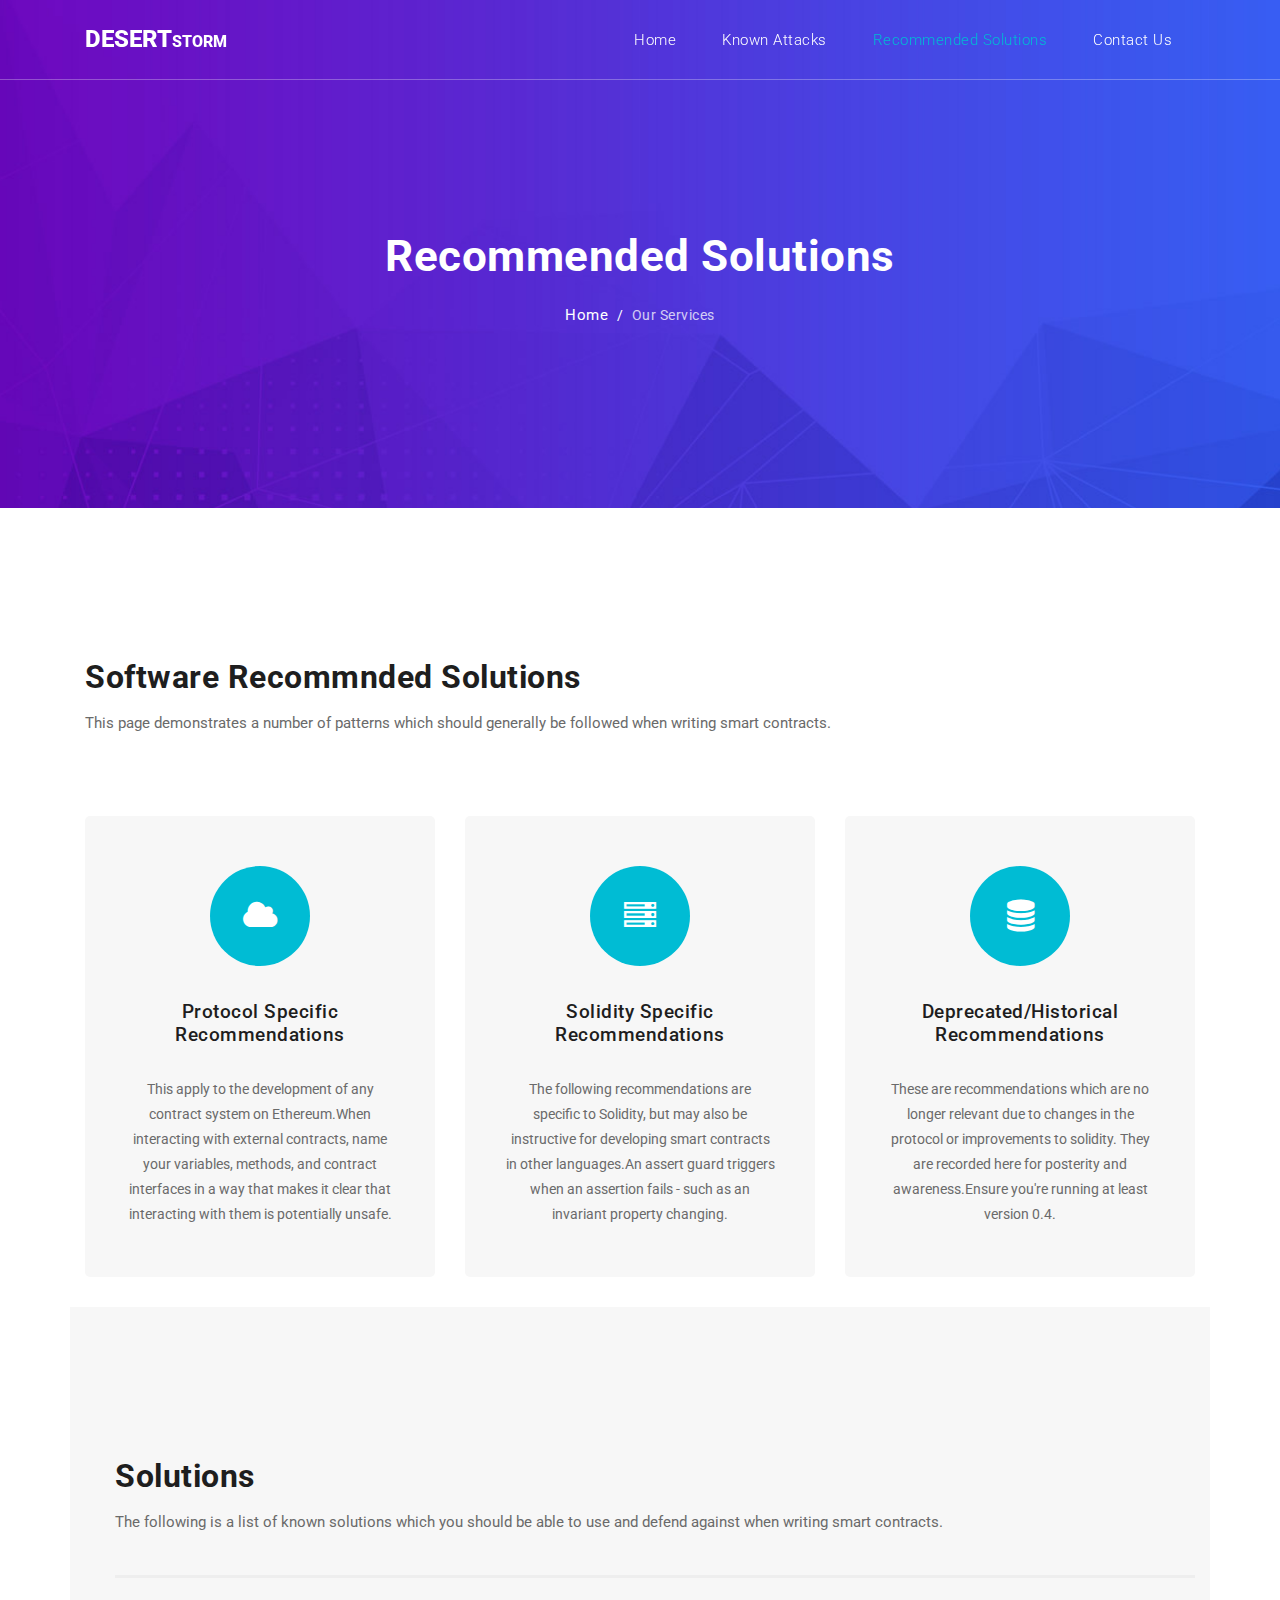
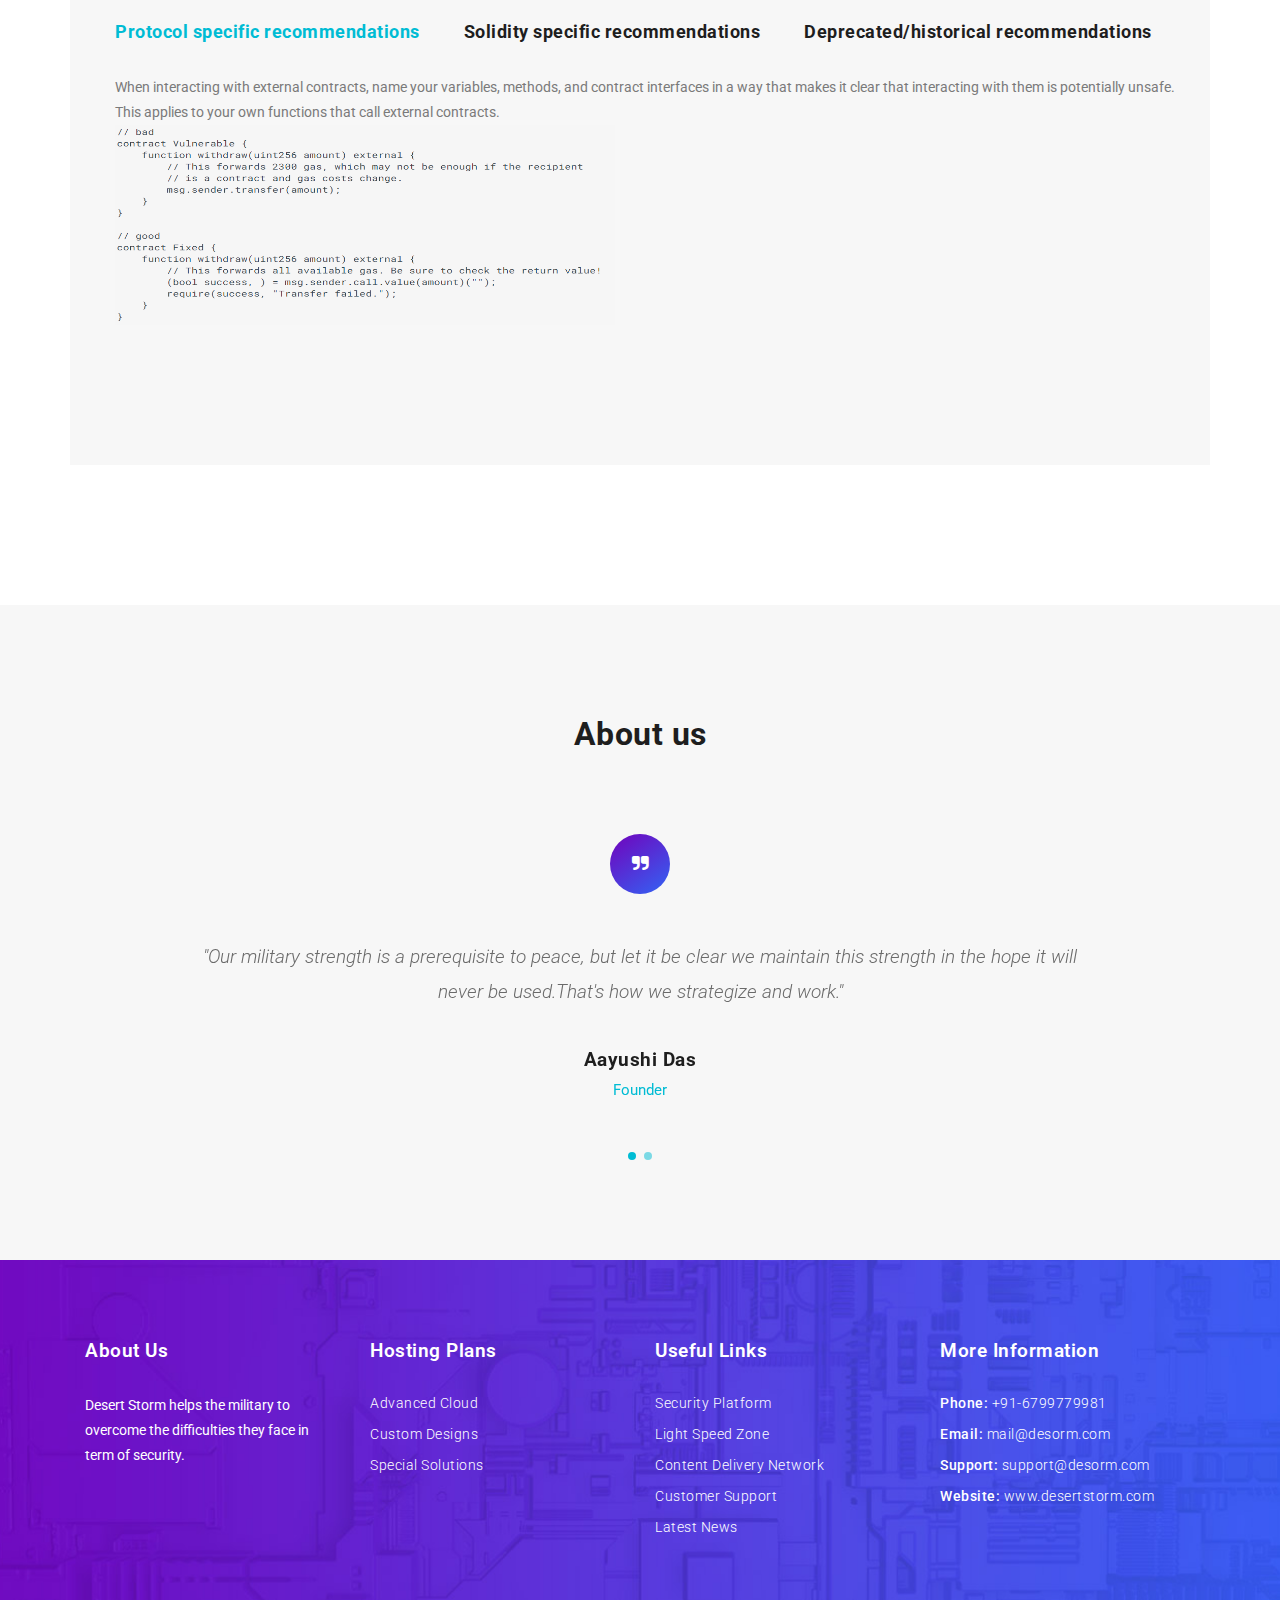
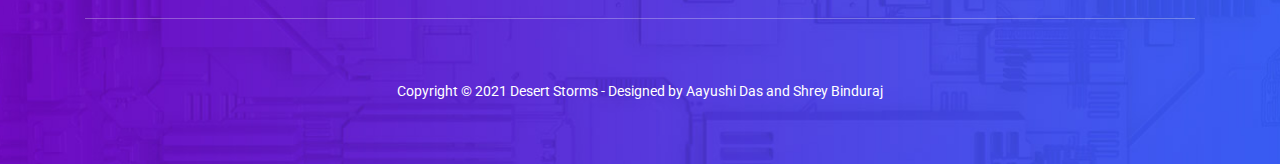
<file: services.html>
<!DOCTYPE html>
<html lang="en">

  <head>

    <meta charset="utf-8">
    <meta name="viewport" content="width=device-width, initial-scale=1, shrink-to-fit=no">
    <meta name="description" content="">
    <meta name="author" content="TemplateMo">
    <link href="https://fonts.googleapis.com/css?family=Roboto:100,300,400,500,700" rel="stylesheet">

    <title>Desert Storm:Website to prevent server attacks</title>

    <!-- Bootstrap core CSS -->
    <link href="vendor/bootstrap/css/bootstrap.min.css" rel="stylesheet">

    <!-- Additional CSS Files -->
    <link rel="stylesheet" href="assets/css/fontawesome.css">
    <link rel="stylesheet" href="assets/css/templatemo-host-cloud.css">
    <link rel="stylesheet" href="assets/css/owl.css">
<!--

Host Cloud Template

https://templatemo.com/tm-541-host-cloud

-->
  </head>

  <body>

    <!-- ***** Preloader Start ***** -->
    <div id="preloader">
        <div class="jumper">
            <div></div>
            <div></div>
            <div></div>
        </div>
    </div>
    <!-- ***** Preloader End ***** -->

    <!-- Header -->
    <header class="">
      <nav class="navbar navbar-expand-lg">
        <div class="container">
          <a class="navbar-brand" href="index.html"><h2>Desert<em>Storm</em></h2></a>
          <button class="navbar-toggler" type="button" data-toggle="collapse" data-target="#navbarResponsive" aria-controls="navbarResponsive" aria-expanded="false" aria-label="Toggle navigation">
            <span class="navbar-toggler-icon"></span>
          </button>
          <div class="collapse navbar-collapse" id="navbarResponsive">
            <ul class="navbar-nav ml-auto">
              <li class="nav-item">
                <a class="nav-link" href="index.html">Home
                  <span class="sr-only">(current)</span>
                </a>
              </li>
              <li class="nav-item">
                <a class="nav-link" href="about.html">Known Attacks</a>
              </li>
              <li class="nav-item active">
                <a class="nav-link" href="services.html">Recommended Solutions</a>
              </li>
              <li class="nav-item">
                <a class="nav-link" href="contact.html">Contact Us</a>
              </li>
            </ul>
          </div>
          <!-- <div class="functional-buttons">
            <ul>
              <li><a href="#">Log in</a></li>
              <li><a href="#">Sign Up</a></li>
            </ul>
          </div> -->
        </div>
      </nav>
    </header>

    <!-- Page Content -->
    <!-- Heading Starts Here -->
    <div class="page-heading header-text">
      <div class="container">
        <div class="row">
          <div class="col-md-12">
            <h1>Recommended Solutions</h1>
            <p><a href="index.html">Home</a> / <span>Our Services</span></p>
          </div>
        </div>
      </div>
    </div>
    <!-- Heading Ends Here -->


    <!-- Services Starts Here -->
    <div class="services-section services-page">
      <div class="container">
        <div class="row">
          <div class="col-md-12">
            <div class="section-heading">
              <h2>Software Recommnded Solutions</h2>
              <p>This page demonstrates a number of patterns which should generally be followed when writing smart contracts.</p>
            </div>
          </div>
          <div class="col-md-4 col-sm-6 col-xs-12">
            <div class="service-item">
              <i class="fa fa-cloud"></i>
              <h4>Protocol specific recommendations</h4>
              <p>This apply to the development of any contract system on Ethereum.When interacting with external contracts, name your variables, methods, and contract interfaces in a way that makes it clear that interacting with them is potentially unsafe.</p>
            </div>
          </div>
          <div class="col-md-4 col-sm-6 col-xs-12">
            <div class="service-item">
              <i class="fa fa-server"></i>
              <h4>Solidity specific recommendations</h4>
              <p>The following recommendations are specific to Solidity, but may also be instructive for developing smart contracts in other languages.An assert guard triggers when an assertion fails - such as an invariant property changing.</p>
            </div>
          </div>
          <div class="col-md-4 col-sm-6 col-xs-12">
            <div class="service-item">
              <i class="fa fa-database"></i>
              <h4>Deprecated/historical recommendations</h4>
              <p>These are recommendations which are no longer relevant due to changes in the protocol or improvements to solidity. They are recorded here for posterity and awareness.Ensure you're running at least version 0.4.</p>
            </div>
          </div>
          <!-- <div class="col-md-4 col-sm-6 col-xs-12">
            <div class="service-item">
              <i class="fa fa-save"></i>
              <h4>Managed CDN</h4>
              <p>Sed ligula arcu, interdum eu magna eget, tristique aliquet nibh. Aenean sodales justo vitae ex pharetra, vitae tincidunt dolor condimentum.</p>
            </div>
          </div>
          <div class="col-md-4 col-sm-6 col-xs-12">
            <div class="service-item">
              <i class="fa fa-check"></i>
              <h4>Optimal Hosting</h4>
              <p>Fusce blandit commodo metus eu suscipit. Nullam ut blandit neque. Aenean nec tellus ac velit elementum tempor. Pellentesque nec urna ipsum.</p>
            </div>
          </div>
          <div class="col-md-4 col-sm-6 col-xs-12">
            <div class="service-item">
              <i class="fa fa-support"></i>
              <h4>Customer Support</h4>
              <p>Cras placerat mauris scelerisque, placerat enim sed, imperdiet diam. Fusce blandit commodo metus eu suscipit. Nullam ut blandit neque.</p>
            </div>
          </div> -->
          <div class="about-us">
            <div class="container">
              <div class="row">
                <div class="col-md-12">
                  <div class="right-content">
                    <div class="section-heading">
                      <h2>Solutions</h2>
                      <p>The following is a list of known solutions which you should be able to use and defend against when writing smart contracts.</p>
                    </div>
                    <div id='tabs'>
                        <ul>
                          <li><a href='#tabs-1'>Protocol specific recommendations</a></li>
                          <li><a href='#tabs-2'>Solidity specific recommendations</a></li>
                          <li><a href='#tabs-3'>Deprecated/historical recommendations</a></li>
                        </ul>
                        <section class='tabs-content'>
                          <article id='tabs-1'>
                            <p>When interacting with external contracts, name your variables, methods, and contract interfaces in a way that makes it clear that interacting with them is potentially unsafe. This applies to your own functions that call external contracts.</p>
                            <img src="assets/images/Solution 1.png" height="200px" width="500px"alt="">
                          </article>
                          <article id='tabs-2'>
                            <p>The code inside a modifier is usually executed before the function body, so any state changes or external calls will violate the Checks-Effects-Interactions pattern. Moreover, these statements may also remain unnoticed by the developer, as the code for modifier may be far from the function declaration.</p>
                            <img src="assets/images/Solution 2.png" height="300px" width="600px" alt="">
                          </article>
                          <article id='tabs-3'>
                            <p>Favor capitalization and a prefix in front of events (we suggest Log), to prevent the risk of confusion between functions and events. For functions, always start with a lowercase letter, except for the constructor.</p>
                            <img src="assets/images/Solution 3.png" height="300px" width="600px" alt="">
                          </article>
                        </section>
                      </div>
                  </div>
                </div>
              </div>
            </div>
          </div>
        </div>
      </div>
    </div>
    <!-- Services Ends Here -->


    <!-- Testimonials Starts Here -->
    <div class="testimonials-section">
      <div class="container">
        <div class="row">
          <div class="col-md-12">
            <div class="section-heading">
              <h2>About us</h2>
            </div>
          </div>
          <div class="col-md-10 offset-md-1">
            <div class="owl-testimonials owl-carousel">
              <div class="testimonial-item">
                <div class="icon">
                  <i class="fa fa-quote-right"></i>
                </div>
                <p>"Our military strength is a prerequisite to peace, but let it be clear we maintain this strength in the hope it will never be used.That's how we strategize and work."</p>
                <h4>Aayushi Das</h4>
                <span>Founder</span>
              </div>
              <div class="testimonial-item">
                <div class="icon">
                  <i class="fa fa-quote-right"></i>
                </div>
                <p>"None but an armed nation can dispense with a standing army. To keep ours armed and disciplined is therefore at all times important.Hence,helping the defences with some of the problems they are facing."</p>
                <h4>Shrey Binduraj</h4>
                <span>Co-Founder</span>
              </div>
            </div>
          </div>
        </div>
      </div>
    </div>
    <!-- Testimonials Ends Here -->


    <!-- Footer Starts Here -->
    <footer>
      <div class="container">
        <div class="row">
          <div class="col-md-3 col-sm-6 col-xs-12">
            <div class="footer-item">
              <div class="footer-heading">
                <h2>About Us</h2>
              </div>
              <p>Desert Storm helps the military to overcome the difficulties they face in term of security.</p>
            </div>
          </div>

          <div class="col-md-3 col-sm-6 col-xs-12">
            <div class="footer-item">
              <div class="footer-heading">
                <h2>Hosting Plans</h2>
              </div>
              <ul class="footer-list">
                <li><a href="#">Advanced Cloud</a></li>
                <li><a href="#">Custom Designs</a></li>
                <li><a href="#">Special Solutions</a></li>
              </ul>
            </div>
          </div>


          <div class="col-md-3 col-sm-6 col-xs-12">
            <div class="footer-item">
              <div class="footer-heading">
                <h2>Useful Links</h2>
              </div>
              <ul class="footer-list">
                <li><a href="#">Security Platform</a></li>
                <li><a href="#">Light Speed Zone</a></li>
                <li><a href="#">Content Delivery Network</a></li>
                <li><a href="#">Customer Support</a></li>
                <li><a href="#">Latest News</a></li>
              </ul>
            </div>
          </div>

          <div class="col-md-3 col-sm-6 col-xs-12">
            <div class="footer-item">
              <div class="footer-heading">
                <h2>More Information</h2>
              </div>
              <ul class="footer-list">
                <li>Phone: <a href="#">+91-6799779981</a></li>
                <li>Email: <a href="#">mail@desorm.com</a></li>
                <li>Support: <a href="#">support@desorm.com</a></li>
                <li>Website: <a href="#">www.desertstorm.com</a></li>
              </ul>
            </div>
          </div>
          <div class="col-md-12">
            <div class="sub-footer">
              <p>Copyright &copy; 2021 Desert Storms
        - Designed by <a rel="nofollow" href="https://templatemo.com">Aayushi Das and Shrey Binduraj</a></p>
            </div>
          </div>
        </div>
      </div>
    </footer>
    <!-- Footer Ends Here -->

    <!-- Bootstrap core JavaScript -->
    <script src="vendor/jquery/jquery.min.js"></script>
    <script src="vendor/bootstrap/js/bootstrap.bundle.min.js"></script>

    <!-- Additional Scripts -->
    <script src="assets/js/custom.js"></script>
    <script src="assets/js/owl.js"></script>
    <script src="assets/js/accordions.js"></script>

    <script language = "text/Javascript">
      cleared[0] = cleared[1] = cleared[2] = 0; //set a cleared flag for each field
      function clearField(t){                   //declaring the array outside of the
      if(! cleared[t.id]){                      // function makes it static and global
          cleared[t.id] = 1;  // you could use true and false, but that's more typing
          t.value='';         // with more chance of typos
          t.style.color='#fff';
          }
      }
    </script>

  </body>
</html>
</file>
<file: assets/css/templatemo-host-cloud.css>
/*

Host Cloud Template

https://templatemo.com/tm-541-host-cloud

*/

body {
	font-family: 'Roboto', sans-serif;
	transition: all 0.5s;
}
p {
	margin-bottom: 0px;
	font-size: 14px;
	color: #6a6a6a;
	line-height: 25px;
}
a {
	text-decoration: none!important;
}
a.main-button {
	outline: none;
	cursor: pointer;
	display: inline-block;
	height: 50px;
	line-height: 50px;
	padding: 0px 25px;
	border: none;
	margin-left: 10px;
	background-color: #00bcd4;
	color: #fff;
	text-transform: uppercase;
	font-size: 15px;
	font-weight: 500;
	letter-spacing: 0.5px;
	transition: all 0.5s;
}
a.main-button:hover {
	background-color: #00a4b9;
}
a.gradient-button {
	outline: none;
	cursor: pointer;
	display: inline-block;
	height: 50px;
	line-height: 50px;
	padding: 0px 25px;
	border: none;
	margin-left: 10px;
	background: rgb(114,2,187);
    background: linear-gradient(145deg, rgba(114,2,187,1) 0%, rgba(50,100,245,1) 100%);
	color: #fff;
	text-transform: uppercase;
	font-size: 15px;
	font-weight: 500;
	letter-spacing: 0.5px;
	transition: all 0.5s;
}
a.gradient-button:hover {
	background: rgb(114,2,187);
    background: linear-gradient(145deg, rgba(50,100,245,1) 0%, rgba(114,2,187,1) 100%);
}
.section-heading {
	margin-bottom: 80px;
}
.section-heading span {
	color: #00bcd4;
	font-size: 15px;
	font-weight: 500;
	letter-spacing: 0.5px;
	display: inline-block;
	margin-top: 0px;
}
.section-heading h2 {
	color: #1e1e1e;
	font-size: 32px;
	font-weight: 700;
	letter-spacing: 0.5px;
	margin-top: 10px;
	margin-bottom: 15px;
}
.section-heading p {
	font-size: 15px;
}

.page-heading {
	background-image: url(../images/heading-bg.jpg);
	background-position: center center;
	background-repeat: no-repeat;
	background-size: cover;
	text-align: center;
	padding: 230px 0px 180px 0px;
}

.page-heading h1 {
	color: #fff;
	font-size: 44px;
	font-weight: 700;
	letter-spacing: 0.5px;
	margin-bottom: 20px;
}
.page-heading p {
	color: #fff;
	letter-spacing: 0.5px;
}
.page-heading p a {
	color: #fff;
	font-size: 15px;
}
.page-heading p a {
	margin-right: 5px;
}
.page-heading p span {
	color: #fff;
	opacity: 0.75;
	margin-left: 5px;
}
#preloader {
  overflow: hidden;
  background: linear-gradient(145deg, rgba(114,2,187,1) 0%, rgba(50,100,245,1) 100%);
  left: 0;
  right: 0;
  top: 0;
  bottom: 0;
  position: fixed;
  z-index: 9999999;
  color: #fff;
}

#preloader .jumper {
  left: 0;
  top: 0;
  right: 0;
  bottom: 0;
  display: block;
  position: absolute;
  margin: auto;
  width: 50px;
  height: 50px;
}

#preloader .jumper > div {
  background-color: #fff;
  width: 10px;
  height: 10px;
  border-radius: 100%;
  -webkit-animation-fill-mode: both;
  animation-fill-mode: both;
  position: absolute;
  opacity: 0;
  width: 50px;
  height: 50px;
  -webkit-animation: jumper 1s 0s linear infinite;
  animation: jumper 1s 0s linear infinite;
}

#preloader .jumper > div:nth-child(2) {
  -webkit-animation-delay: 0.33333s;
  animation-delay: 0.33333s;
}

#preloader .jumper > div:nth-child(3) {
  -webkit-animation-delay: 0.66666s;
  animation-delay: 0.66666s;
}

@-webkit-keyframes jumper {
  0% {
    opacity: 0;
    -webkit-transform: scale(0);
    transform: scale(0);
  }
  5% {
    opacity: 1;
  }
  100% {
    -webkit-transform: scale(1);
    transform: scale(1);
    opacity: 0;
  }
}

@keyframes jumper {
  0% {
    opacity: 0;
    -webkit-transform: scale(0);
    transform: scale(0);
  }
  5% {
    opacity: 1;
  }
  100% {
    opacity: 0;
  }
}



/* Header Style */
header {
	position: fixed;
	z-index: 99999;
	width: 100%;
	background-color: transparent!important;
	border-bottom: 1px solid rgba(250,250,250,0.30);
	height: 80px;
	-webkit-transition: all .5s ease 0s;
    -moz-transition: all .5s ease 0s;
    -o-transition: all .5s ease 0s;
    transition: all .5s ease 0s;
}
.background-header {
	background-color: #fff!important;
	box-shadow: 0px 1px 10px rgba(0,0,0,0.1);
}
.background-header .navbar-brand h2 {
	color: #1e1e1e!important;
}
.background-header .navbar-nav a.nav-link {
	color: #1e1e1e!important;
}
.background-header .functional-buttons	ul li:first-child a {
	display: inline-block;
	background-color: transparent;
	border: 2px solid #00bcd4;
	text-transform: uppercase;
	font-size: 13px;
	color: #00bcd4;
	padding: 6px 20px;
	letter-spacing: 0.5px;
	transition: all 0.5s;
}
.background-header .functional-buttons	ul li:first-child a:hover {
	color: #fff;
	background-color: #00bcd4;
	border-color: #00bcd4;
}
.background-header .navbar-nav .nav-link:hover,
.background-header .navbar-nav .active>.nav-link,
.background-header .navbar-nav .nav-link.active,
.background-header .navbar-nav .nav-link.show,
.background-header .navbar-nav .show>.nav-link {
	color: #00bcd4!important;
}
.navbar .navbar-brand {
	float: 	left;
	margin-top: 12px;
	outline: none;
}
.navbar .navbar-brand h2 {
	color: #fff;
	text-transform: uppercase;
	font-size: 24px;
	font-weight: 800;
	-webkit-transition: all .3s ease 0s;
    -moz-transition: all .3s ease 0s;
    -o-transition: all .3s ease 0s;
    transition: all .3s ease 0s;
}
.navbar .navbar-brand h2 em {
	font-style: normal;
	font-size: 16px;
}
#navbarResponsive {
	z-index: 999;
}
.navbar-collapse {
	text-align: center;
}
.navbar .navbar-nav .nav-item {
	margin: 0px 15px;
}
.navbar .navbar-nav a.nav-link {
	text-transform: capitalize;
	font-size: 15px;
	font-weight: 300;
	letter-spacing: 0.5px;
	color: #fff;
	transition: all 0.5s;
	margin-top: 5px;
}
.navbar .navbar-nav .nav-link:hover,
.navbar .navbar-nav .active>.nav-link,
.navbar .navbar-nav .nav-link.active,
.navbar .navbar-nav .nav-link.show,
.navbar .navbar-nav .show>.nav-link {
	color: #00bcd4;
}
.navbar .navbar-toggler-icon {
	background-image: none;
}
.navbar .navbar-toggler {
	border-color: #fff;
	background-color: #fff;
	height: 36px;
	outline: none;
	border-radius: 0px;
	position: absolute;
	right: 30px;
	top: 20px;
}
.navbar .navbar-toggler-icon:after {
	content: '\f0c9';
	color: #00bcd4;
	font-size: 18px;
	line-height: 26px;
	font-family: 'FontAwesome';
}
.functional-buttons {
	margin-left: 5%;
}
.functional-buttons	ul {
	margin: 0;
	padding: 0;
}
.functional-buttons	ul li {
	display: inline-block;
	margin-left: 10px;
}
.functional-buttons	ul li:first-child a {
	display: inline-block;
	background-color: transparent;
	border: 2px solid #fff;
	text-transform: uppercase;
	font-size: 13px;
	color: #fff;
	padding: 6px 20px;
	letter-spacing: 0.5px;
	transition: all 0.5s;
}
.functional-buttons	ul li:first-child a:hover {
	color: #00bcd4;
	background-color: #fff;
}
.functional-buttons	ul li:last-child a {
	display: inline-block;
	background-color: #00bcd4;
	border: 2px solid #00bcd4;
	text-transform: uppercase;
	font-size: 13px;
	color: #fff;
	padding: 6px 20px;
	letter-spacing: 0.5px;
	transition: all 0.5s;
}
.functional-buttons	ul li:last-child a:hover {
	background-color: #00a4b9;
	border-color: #00a4b9;
}

/* Banner Style */
.banner {
	background-image: url(../images/banner-bg.jpg);
	background-size: cover;
	background-repeat: no-repeat;
	padding: 300px 0px;
	background-position: center center;
}
.banner .caption {
	text-align: center;
}
.banner .caption h2 {
	text-transform: uppercase;
	letter-spacing: 1px;
	margin-top: 0px;
	margin-bottom: 50px;
	font-size: 32px;
	font-weight: 700;
	color: #fff;
}
.banner #search-section fieldset {
	display: inline-block;
}
.banner #search-section {
	position: relative;
}
.banner #search-section input.searchText {
	float: left;
	width: 570px;
	min-width: 280px;
	height: 49px;
	background-color: transparent;
	border: 1px solid #fff;
	padding: 0px 15px;
	color: #fff;
	outline: none;
	font-size: 14px;
	letter-spacing: 0.5px;
	margin-bottom: 30px;
}
.banner #search-section input.main-button {
	position: absolute;
	top: 0;
	right: 0;
	outline: none;
	cursor: pointer;
	display: inline-block;
	height: 50px;
	line-height: 50px;
	padding: 0px 20px;
	border: none;
	margin-left: 10px;
	background-color: #00bcd4;
	color: #fff;
	text-transform: uppercase;
	font-size: 15px;
	font-weight: 500;
	letter-spacing: 0.5px;
	transition: all 0.5s;
	margin-bottom: 30px;
}
.banner #search-section button:hover {
	background-color: #00a4b9;
}
#search-section ul {
	padding: 0;
	margin: 0;
	text-align: center;
	display: inline-block;
}
#search-section ul li {
	display: inline-block;
	margin-right: 30px;
}
#search-section ul li:last-child {
	margin-right: 0px;
}
#search-section input[type=checkbox] {
	width: 18px;
	min-width: 18px;
	height: 18px;
	background-color: transparent;
	border: 1px solid #fff;
	outline: none;
	cursor: pointer;
}
#search-section span {
	color: #fff;
	font-size: 15px;
	font-weight: 700;
	margin-left: 8px;
}
#search-section em {
	font-style: normal;
	font-weight: 400;
	font-size: 16px;
	color: #fff;
}
#search-section ::-webkit-input-placeholder { /* Edge */
  color: #fff;
}

#search-section :-ms-input-placeholder { /* Internet Explorer 10-11 */
  color: #fff;
}

#search-section ::placeholder {
  color: #fff;
}



/* Trusted Style */
.trusted-section {
	padding: 50px 0px 40px 0px;
	background-color: #09015f;
}
.trusted-section-heading {
	text-align: center;
}
.trusted-section-heading h2 {
	font-family: monospace;
	font-weight: 600;
	color: #fff;
	margin-bottom: 50px;
}
.trusted-item{
	font-family:monospace;
	padding-top: 60px;
	max-width: 156px;
	margin: 0 auto;
		color: #fff;
}



/* Services Style */
.services-section {
	margin-top: 140px;
}
.services-section .section-heading h2 {
	color: #1e1e1e;
}
.services-section .service-item {
	background-color: #f7f7f7;
	border-radius: 5px;
	padding: 50px 40px;
	text-align: center;
	margin-bottom: 30px;
}
.services-page .service-item {
	margin-bottom: 30px;
}
.services-section .service-item i {
	color: #fff;
	background-color: #00bcd4;
	display: inline-block;
	width: 100px;
	height: 100px;
	line-height: 100px;
	text-align: center;
	border-radius: 50%;
	font-size: 32px;
}
.services-section .service-item h4 {
	margin-top: 35px;
	font-size: 19px;
	color: #1e1e1e;
	text-transform: capitalize;
	font-weight: 500;
	letter-spacing: 0.5px;
	margin-bottom: 30px;
}


/* Pricing Style */
.pricing-section {
	margin-top: 140px;
}
.background-image-pricing {
	background-image: url(../images/pricing-bg.jpg);
	background-size: cover;
	background-repeat: no-repeat;
	min-height: 500px;
	position: absolute;
	width: 100%;
}
.pricing-section .section-heading {
	text-align: center;
	margin-top: 80px;
}
.pricing-section .section-heading h2,
.pricing-section .section-heading p {
	color: #fff;
}
.pricing-item {
	background-color: #fff;
	text-align: center;
	padding: 50px 50px 30px 50px;
	position: relative;
	box-shadow: 0px 0px 10px rgba(0,0,0,0.1);
}
.pricing-item h4 {
	text-transform: uppercase;
	font-size: 17px;
	font-weight: 700;
	color: #1e1e1e;
	letter-spacing: 0.5px;
	margin-bottom: 45px;
}
.pricing-item .price-gradient {
	background: rgb(114,2,187);
    background: linear-gradient(145deg, rgba(114,2,187,1) 0%, rgba(50,100,245,1) 100%);
}
.pricing-item .price {
	background-color: #00bcd4;
	width: 100%;
	padding: 30px 0px;
	margin-bottom: 35px;
}
.pricing-item .price h6 {
	font-size: 32px;
	color: #fff;
	font-weight: 900;
	letter-spacing: 0.5px;
	margin-top: 0px;
	margin-bottom: 0px;
}
.pricing-item .price span {
	display: inline-block;
	color: #fff;
	text-transform: uppercase;
	font-size: 14px;
	font-weight: 700;
}
.pricing-item .dev {
	width: 100%;
	height: 1px;
	background-color: #eee;
	margin: 35px 0px 30px 0px;
}
.pricing-item ul {
	padding: 0;
	margin: 0;
	list-style: none;
	text-align: left;
}
.pricing-item ul li {
	display: inline-block;
	margin-bottom: 20px;
	font-size: 16px;
	color: #6a6a6a;
}
.pricing-item ul li i {
	font-size: 14px;
	margin-right: 8px;
	color: #491bb1;
}
.pricing-item ul li:last-child {
	margin-bottom: 40px;
}
.pricing-item a.main-button,
.pricing-item a.gradient-button {
	position: absolute;
	left: 50%;
	transform: translateX(-50%);
	bottom: -25px;
}



/* Features Style */
.features-section {
	margin-top: 160px;
}
.features-section .section-heading {
	text-align: center;
}
.features-section .section-heading h2 {
	color: #1e1e1e;
}
.features-section .feature-item {
	box-shadow: 0px 0px 10px rgba(0,0,0,0.1);
	border-radius: 5px;
	padding: 30px;
	margin-bottom: 30px;
}
.features-section .feature-item .icon {
	float: left;
	margin-top: 12px;
}
.features-section .feature-item .icon img {
	max-width: 80px;
	margin-right: 30px;
}
.features-section .feature-item h4 {
	font-size: 18px;
	color: #1e1e1e;
	letter-spacing: 0.5px;
	font-weight: 700;
}
.features-section .feature-item p {
	margin-left: 106px;
}



/* Testimonials Style */
.testimonials-section {
	margin-top: 140px;
	background-color: #f7f7f7;
	padding: 100px 0px;
}
.testimonials-section .section-heading {
	text-align: center;
}
.testimonials-section .section-heading h2 {
	color: #1e1e1e;
}
.testimonial-item {
	text-align: center;
}
.testimonial-item i {
	width: 60px;
	height: 60px;
	display: inline-block;
	text-align: center;
	line-height: 60px;
	color: #fff;
	background: rgb(114,2,187);
    background: linear-gradient(145deg, rgba(114,2,187,1) 0%, rgba(50,100,245,1) 100%);
    border-radius: 50%;
    font-size: 18px;
    margin-bottom: 45px;
}
.testimonial-item p {
	font-size: 19px;
	font-weight: 300;
	font-style: italic;
	line-height: 35px;
	margin-bottom: 40px;
}
.testimonial-item h4 {
	font-size: 19px;
	font-weight: 700;
	color: #1e1e1e;
	letter-spacing: 0.5px;
	margin-bottom: 0px;
}
.testimonial-item span {
	display: inline-block;
	margin-top: 8px;
	font-size: 15px;
	color: #00bcd4;
}
.owl-testimonials .owl-dots .owl-dot {
  border-radius: 3px;
}
.owl-testimonials .owl-dots {
    display: -webkit-box;
    display: -webkit-flex;
    display: -ms-flexbox;
    display: flex;
    -ms-flex-pack: center;
    -webkit-justify-content: center;
    justify-content: center;
    margin-top: 50px
}
.owl-testimonials .owl-dots .owl-dot {
    width: 8px;
    height: 8px;
    border-radius: 50%;
    margin: 0 4px;
    background-color: #7bd9e5;
}
.owl-testimonials .owl-dots .owl-dot:focus {
    outline: none
}
.owl-testimonials .owl-dots .owl-dot.active {
    background-color: #00bcd4;
}


/* Footer Style */
footer {
	background-image: url(../images/footer-bg.jpg);
	background-repeat: no-repeat;
	background-size: cover;
	background-position: center center;
	padding: 80px 0px 60px 0px;
}
footer .footer-heading h2 {
	color: #fff;
	font-size: 19px;
	font-weight: 600;
	letter-spacing: 0.5px;
	margin-bottom: 30px;
}
footer p {
	color: #fff;
}
footer ul {
	padding: 0;
	margin: 0;
	list-style: none;
}
footer ul li {
	margin-bottom: 10px;
	font-size: 14px;
	font-weight: 500;
	color: #fff;
	letter-spacing: 0.5px;
}
footer ul li:last-child {
	margin-bottom: 0px;
}
footer ul li a {
	color: #fff;
	font-size: 14px;
	font-weight: 300;
	transition: all 0.3s;
}
footer ul li a:hover {
	color: #fff;
	opacity: 0.75;
}

footer .sub-footer {
	text-align: center;
	margin-top: 80px;
	border-top: 1px solid rgba(250,250,250,0.30);
	padding-top: 60px;
}

footer .sub-footer a {
	color: #FFF;
}

/* About Us Page Style */
.about-us {
	padding: 140px 0px;
	background-color: #f7f7f7;
}
.about-us .left-image {
	margin-right: 30px;
}
.about-us .right-content {
	margin-left: 30px;
}
.about-us .left-image img {
	max-width: 100%;
	overflow: hidden;
}
.about-us .section-heading h2 {
	color: #1e1e1e;
}
.about-us .section-heading {
	margin-bottom: 40px;
	border-bottom: 3px solid #eee;
	padding-bottom: 40px;
}
#tabs {
  margin-right: 0px;
}
#tabs ul {
  margin: 0;
  padding: 0;
}
#tabs ul li {
  margin-right: 40px;
  display: inline-block;
}
#tabs ul li:last-child {
  margin-right: 0px;
}
#tabs ul li a {
  font-size: 18px;
  color: #1e1e1e;
  letter-spacing: 0.5px;
  font-weight: 700;
  transition: all 0.3s;
}
#tabs ul .ui-tabs-active span {
  background: #faf5b2;
  border: #faf5b2;
  line-height: 90px;
  border-bottom: none;
}
#tabs ul .ui-tabs-active a {
  color: #00bcd4;
}
#tabs ul .ui-tabs-active span {
  color: #1e1e1e;
}
.tabs-content {
  text-align: left;
  display: inline-block;
  transition: all 0.3s;
}
.tabs-content p {
  font-size: 14px;
  color: #7a7a7a;
  margin-top: 30px;
  margin-bottom: 0px;
}


/* Team Style */
.team-section {
	margin-top: 140px;
}
.team-section .section-heading {
	text-align: center;
}
.team-section .section-heading h2 {
	color: #1e1e1e;
}
.team-item:hover img {
	opacity: 0.75;
}
.team-item {
	cursor: pointer;
	margin-bottom: 30px;
}
.team-item img {
	width: 100%;
	overflow: hidden;
	transition: all 0.5s;
}
.team-item .down-content {
	background-color: #f7f7f7;
	text-align: center;
	padding: 30px;
}
.team-item h4 {
	font-size: 19px;
	font-weight: 700;
	color: #1e1e1e;
	letter-spacing: 0.5px;
	margin-bottom: 0px;
}
.team-item span {
	display: inline-block;
	margin-top: 8px;
	font-size: 15px;
	color: #00bcd4;
}




/* Contact Us Page Style */
.contact-us {
	margin-top: 140px;
}
.contact-us .contact-form {
	margin-right: 30px;
}
.contact-us .right-content {
	margin-left: 30px;
}
.contact-us .section-heading h2 {
	color: #1e1e1e;
}
.contact-us .section-heading {
	margin-bottom: 40px;
	border-bottom: 3px solid #eee;
	padding-bottom: 40px;
}
.contact-form input,
.contact-form textarea {
	letter-spacing: 0.5px;
	font-weight: 500;
    color: #6a6a6a;
    font-size: 14px;
    border: 1px solid #ddd;
    background-color: #fff;
    width: 100%;
    height: 46px;
    outline: none;
    padding-top: 3px;
    padding-left: 20px;
    padding-right: 20px;
    -webkit-appearance: none;
    -moz-appearance: none;
    appearance: none;
    margin-bottom: 30px;
}
.contact-form textarea {
  height: 150px;
  resize: none;
  padding: 20px;
}
.contact-form ::-webkit-input-placeholder { /* Edge */
  color: #6a6a6a;
}
.contact-form :-ms-input-placeholder { /* Internet Explorer 10-11 */
  color: #6a6a6a;
}
.contact-form ::placeholder {
  color: #6a6a6a;
}
.contact-form button {
	outline: none;
	cursor: pointer;
	display: inline-block;
	height: 50px;
	line-height: 50px;
	padding: 0px 20px;
	border: none;
	background-color: #00bcd4;
	color: #fff;
	text-transform: uppercase;
	font-size: 15px;
	font-weight: 500;
	letter-spacing: 0.5px;
	transition: all 0.5s;
}
.contact-form button:hover {
	background-color: #00a4b9;
}
.contact-us .right-content ul {
	padding: 0;
	margin: 0;
	list-style: none;
}
.contact-us .right-content ul li {
	display: block;
	margin-bottom: 30px;
	font-size: 14px;
	font-weight: 600;
	color: #1e1e1e;
	letter-spacing: 0.5px;
}
.contact-us .right-content ul li:last-child {
	margin-bottom: 0px;
}
.contact-us .right-content ul i {
	width: 60px;
	height: 60px;
	display: inline-block;
	text-align: center;
	line-height: 60px;
	background-color: #00bcd4;
	border-radius: 50%;
	color: #fff;
	margin-right: 15px;
	font-size: 24px;
}
#map {
	margin-top: 140px;
	margin-bottom: -147px;
}

/* Responsive Style */
@media (max-width: 1200px) {
	.banner #search-section input.main-button {
		position: absolute;
		top: 75px;
		left: 50%;
		transform: translateX(-50%);
	}
	.banner #search-section input.searchText {
		float: none;
		width: 100%;
	}
	#search-section ul {
		text-align: center;
		margin-top: 80px;
	}
	#search-section ul li {
		display: inline-block;
		margin-bottom: 15px;
		margin-right: 15px;
	}
	#search-section ul li fieldset label {
		font-size: 12px;
		margin-left: 5px;
	}
	#search-section ul li fieldset label em {
		font-size: 13px;
	}
	.contact-us .right-content ul li {
		text-align: center;
		width: 100%;
	}
	.contact-us .right-content ul li i {
		margin-right: 15px;
		margin-left: 15px;
		margin-bottom: 15px;
	}
}
@media (max-width: 991px) {
	.navbar .navbar-brand {
		position: absolute;
		left: 30px;
		top: 10px;
	}
	.functional-buttons {
		position: absolute;
		left: 50%;
		top: 20px;
		transform: translate(-50%);
		margin-left: 15px;
	}
	.banner #search-section fieldset button {
		margin-top: 0px;
	}
	.banner #search-section fieldset input {
		width: 100%;
		min-width: 280px;
		margin-bottom: 30px;
	}
	.navbar .navbar-brand {
		width: auto;
	}
	.navbar:after {
		display: none;
	}
	#navbarResponsive {
	    z-index: 99999;
	    position: absolute;
	    top: 80px;
	    left: 0;
	    width: 100%;
	    text-align: center;
	    background-color: #fff;
	    box-shadow: 0px 10px 10px rgba(0,0,0,0.1);
	}
	.navbar .navbar-nav .nav-item {
		border-bottom: 1px solid #eee;
	}
	.navbar .navbar-nav .nav-item:last-child {
		border-bottom: none;
	}
	.navbar .navbar-nav a.nav-link {
		padding: 15px 0px;
		color: #1e1e1e!important;
	}
	.navbar .navbar-nav .active>.nav-link {
		color: #00bcd4!important;
	}
	.about-us .left-image {
		margin-bottom: 30px;
		margin-right: 0px;
	}
	.about-us .right-content,
	.contact-us .right-content {
		margin-left: 0px;
	}
	.contact-us .contact-form {
		margin-right: 0px;
		margin-bottom: 45px;
	}
	.contact-us .right-content ul {
		margin-bottom: 30px;
	}
	.contact-us .right-content ul li {
		text-align: left;
		width: 100%;
	}
	.contact-us .right-content ul li i {
		margin-left: 0px;
	}
}

@media (max-width: 767px) {
	.pricing-item  {
		margin-bottom: 55px;
	}
	.footer-item {
		margin-bottom: 60px;
	}
	footer .sub-footer {
		margin-top: 20px;
	}
}


@media (max-width: 576px) {
	.functional-buttons	ul li:first-child a {
		padding: 6px 10px;
		letter-spacing: 0px;
	}
	.functional-buttons	ul li:last-child a {
		padding: 6px 10px;
		letter-spacing: 0px;
	}
	.functional-buttons {
		margin-left: 7.5%;
	}
	.functional-buttons	ul li {
		display: inline-block;
		margin-left: 3px;
	}
	.navbar .navbar-toggler {
		right: 20px;
	}
	.background-header .functional-buttons	ul li:first-child a {
		padding: 6px 10px;
		letter-spacing: 0px;
	}
}
</file>
<file: style.css>
.search_select_box{
  max-width: 400px;
  margin: 80px auto;
}
.search_select_box select{
  width: 100%;
}
.search_select_box button{
  background-color: #080342 !important;
  padding: 15px 25px;
  color: #fff !important;
  font-size: 20px;
}
</file>
